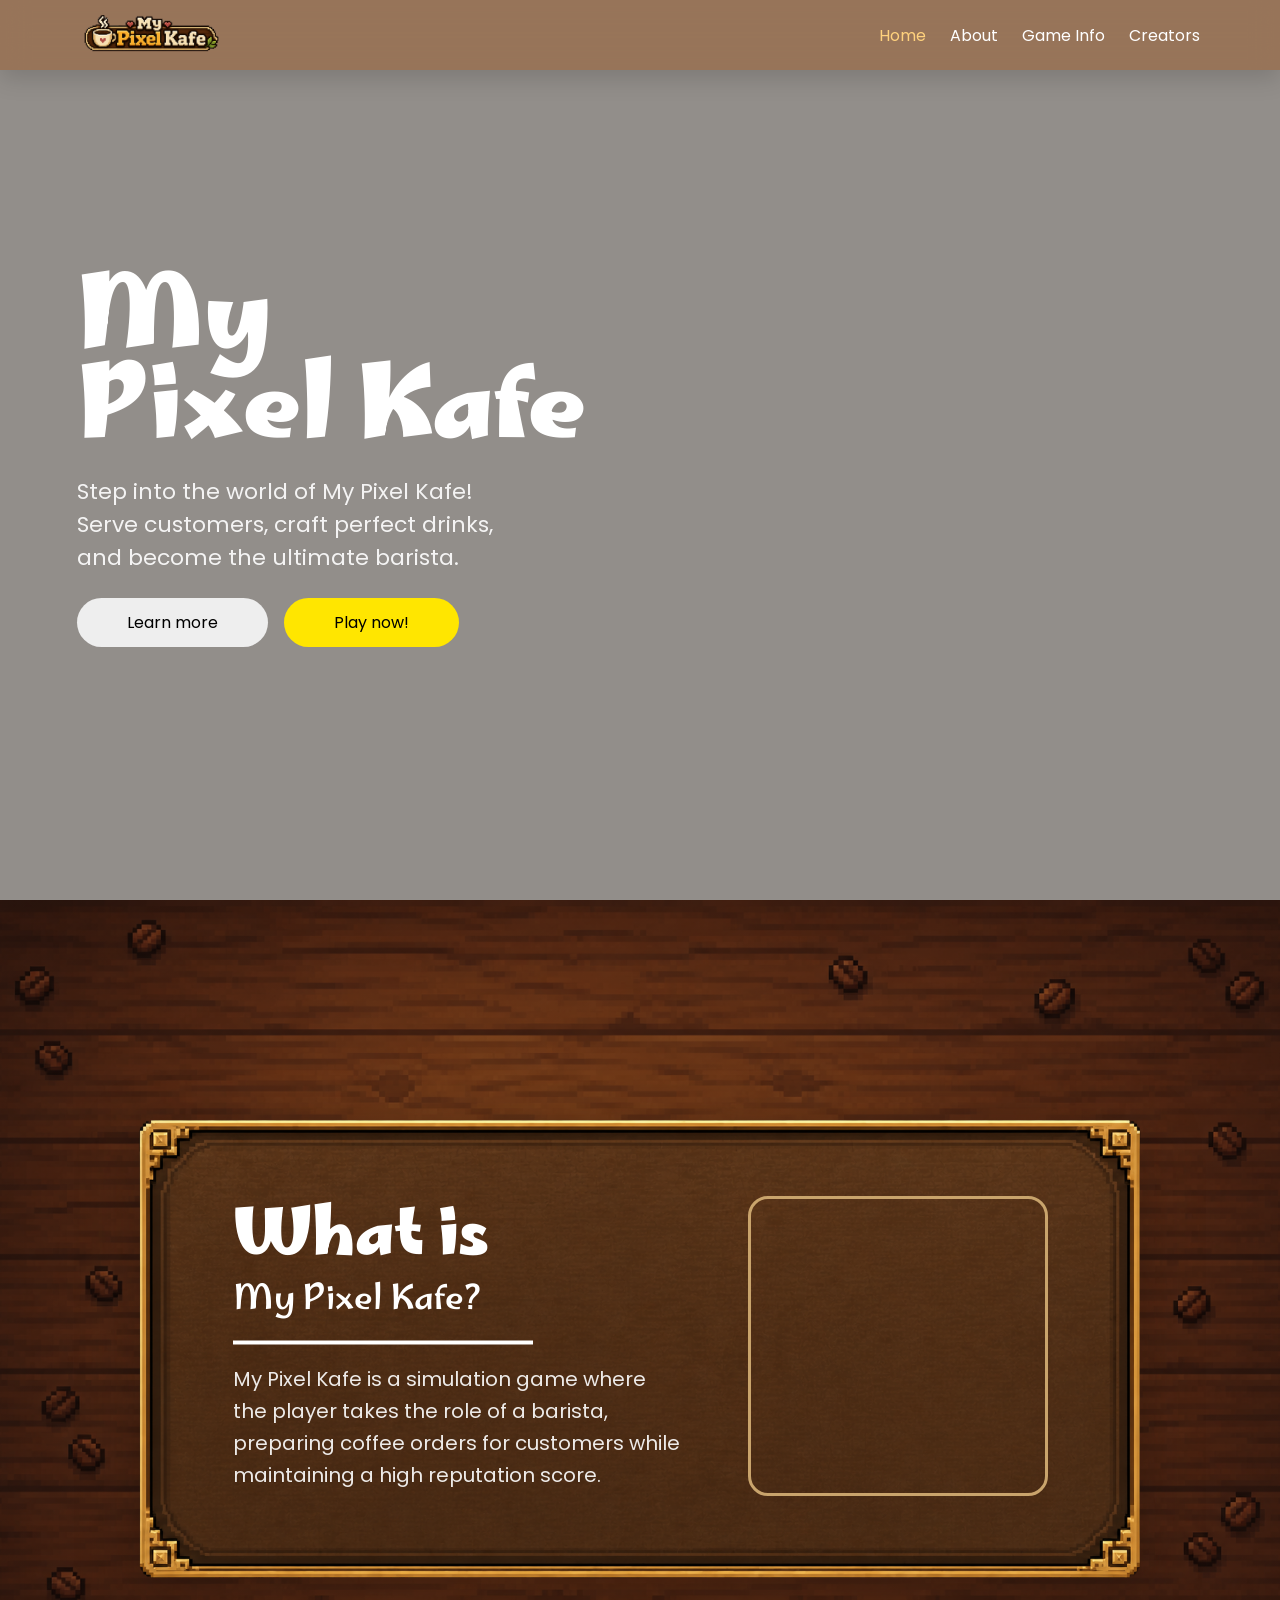
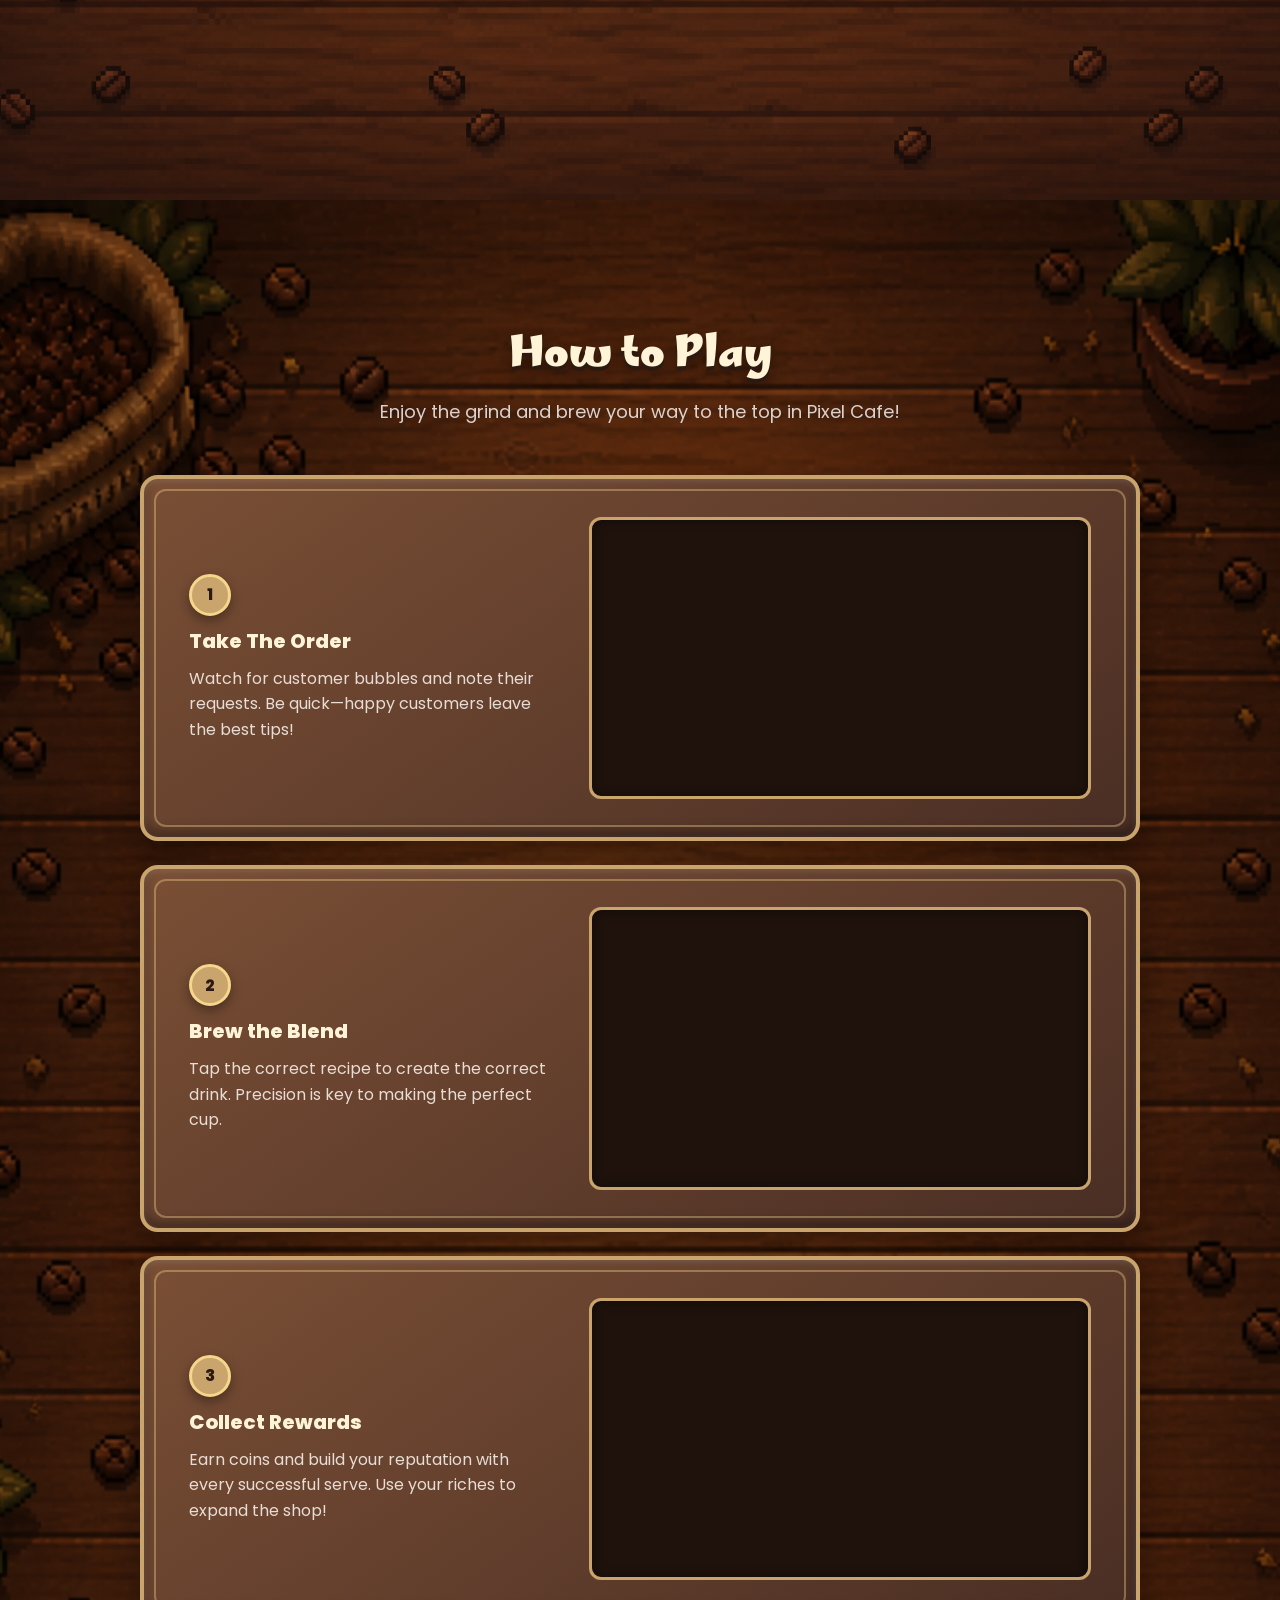
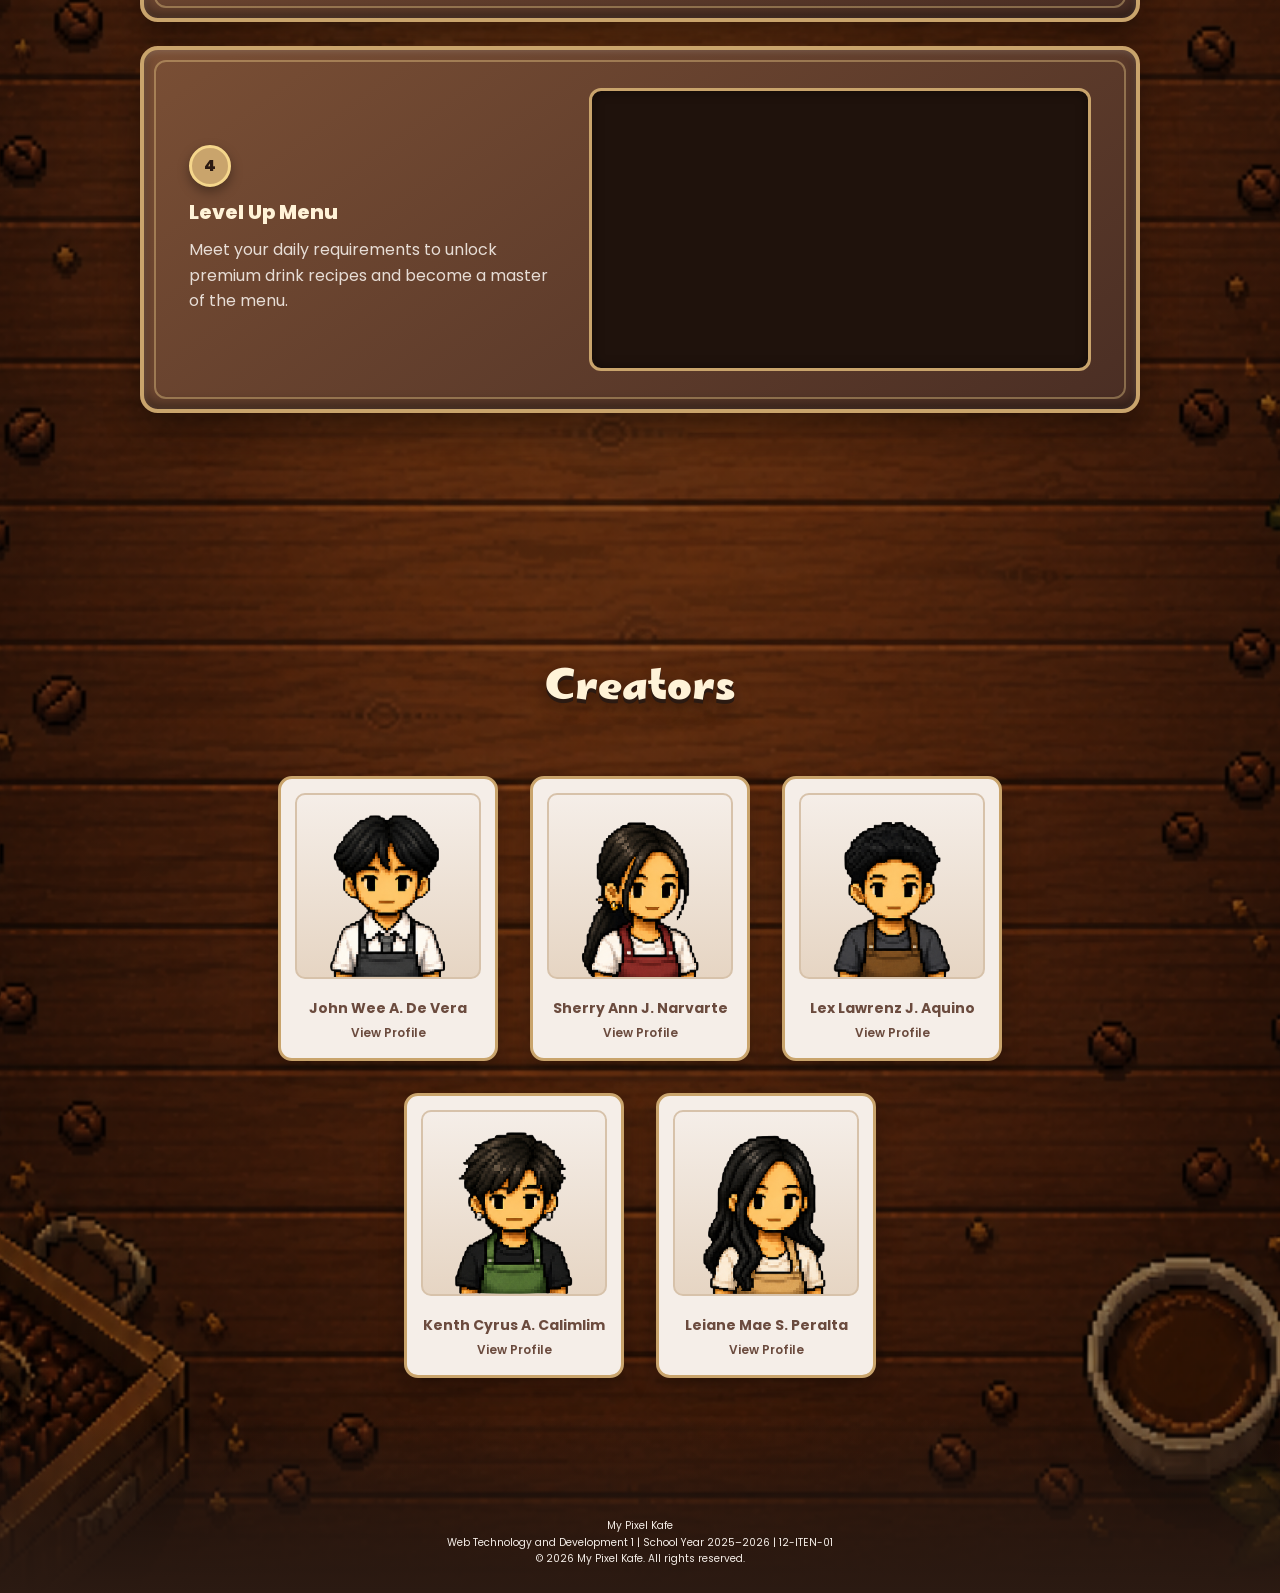
<file: index.html>
<!DOCTYPE html>
<html lang="en">
<head>
  <meta charset="UTF-8">
  <meta name="viewport" content="width=device-width, initial-scale=1.0">

  <title>My Pixel Kafe</title>
  <link rel="icon" sizes="32x32" href="assets/My-Pixel-Kafe.png">

  <!Fonts>
  <link href="https://fonts.googleapis.com/css2?family=Marhey:wght@400;500;600;700&family=Poppins:wght@300;400;500;600;700&display=swap" rel="stylesheet">

  <!CSS>
  <link rel="stylesheet" href="style.css">
</head>

<body>

  <!LOADING SCREEN>
  <div id="loader">
    <div class="loader-content">
      <div class="loader-img-box">
        <img src="assets/Small-My-Pixel-Kafe-Logo.svg" alt="My Pixel Kafe Logo">
      </div>

      <p>Brewing your experience...</p>
    </div>
  </div>

  <!NAVBAR>
  <header class="nav">
    <div class="logo">
      <img src="assets/Small-My-Pixel-Kafe-Logo.svg" alt="My Pixel Kafe Logo">
    </div>

    <nav class="nav-links">
      <a href="#home">Home</a>
      <a href="#about">About</a>
      <a href="#game-info">Game Info</a>
      <a href="#contact">Creators</a>
    </nav>

    <div class="menu-toggle">
      <span></span>
      <span></span>
      <span></span>
    </div>
  </header>

  <!HOME SECTION>
  <section id="home" class="home reveal">
    <video class="bg-video" autoplay muted loop playsinline>
      <source src="assets/Homepage.mp4" type="video/mp4">
    </video>

    <div class="home-content">
      <h1>
        <span>My</span><br>
        <span>Pixel Kafe</span>
      </h1>

      <p>
        Step into the world of My Pixel Kafe!<br>
        Serve customers, craft perfect drinks,<br>
        and become the ultimate barista.
      </p>

      <div class="btn-group">
        <a href="#about" class="btn btn-light">Learn more</a>
        <a href="#game-info" class="btn btn-yellow">Play now!</a>
      </div>
    </div>
  </section>

  <!ABOUT SECTION>
  <section id="about" class="about reveal">
    <div class="about-panel">
      <img src="assets/About.svg" alt="About My Pixel Kafe Panel">

      <div class="about-text">
        <h2>What is</h2>
        <span>My Pixel Kafe?</span>
        <div class="underline"></div>

        <p>
          My Pixel Kafe is a simulation game where the player takes the role of a barista,
          preparing coffee orders for customers while maintaining a high reputation score.
        </p>
      </div>

      <div class="about-character">
        <video src="assets/About-Character.mp4" muted loop></video>
      </div>
    </div>
  </section>

  <!SHARED WOOD BACKGROUND SECTION>
  <section class="game-section">

    <!GAME INFO SECTION>
    <section id="game-info" class="game-info reveal">
      <div class="title-row">
        <h2>How to Play</h2>
      </div>

      <p class="subtitle">
        Enjoy the grind and brew your way to the top in Pixel Cafe!
      </p>

      <div class="steps">

        <div class="step">
          <div class="step-text">
            <div class="circle">1</div>
            <h3>Take The Order</h3>
            <p>
              Watch for customer bubbles and note their requests.
              Be quick—happy customers leave the best tips!
            </p>
          </div>

          <div class="step-video">
            <video src="assets/Step-1.mp4" muted loop></video>
          </div>
        </div>

        <div class="step">
          <div class="step-text">
            <div class="circle">2</div>
            <h3>Brew the Blend</h3>
            <p>
              Tap the correct recipe to create the correct drink.
              Precision is key to making the perfect cup.
            </p>
          </div>

          <div class="step-video">
            <video src="assets/Step-2.mp4" muted loop></video>
          </div>
        </div>

        <div class="step">
          <div class="step-text">
            <div class="circle">3</div>
            <h3>Collect Rewards</h3>
            <p>
              Earn coins and build your reputation with every successful serve.
              Use your riches to expand the shop!
            </p>
          </div>

          <div class="step-video">
            <video src="assets/Step-3.mp4" muted loop></video>
          </div>
        </div>

        <div class="step">
          <div class="step-text">
            <div class="circle">4</div>
            <h3>Level Up Menu</h3>
            <p>
              Meet your daily requirements to unlock premium drink recipes
              and become a master of the menu.
            </p>
          </div>

          <div class="step-video">
            <video src="assets/Step-4.mp4" muted loop></video>
          </div>
        </div>

      </div>
    </section>

    <!CREATORS SECTION>
    <section id="contact" class="contact reveal">
      <div class="title-row">
        <h2>Creators</h2>
      </div>

      <div class="creator-grid">

        <a href="portfolio/john-wee/index-john.html" target="_blank" class="creator-card">
          <img src="assets/john-wee.svg" alt="Johnwee De Vera Avatar">
          <h4>John Wee A. De Vera</h4>
          <span>View Profile</span>
        </a>

        <a href="portfolio/sherry/index-sherry.html" target="_blank" class="creator-card">
          <img src="assets/sherry-ann.svg" alt="Sherry Ann Narvarte Avatar">
          <h4>Sherry Ann J. Narvarte</h4>
          <span>View Profile</span>
        </a>

        <a href="portfolio/lex-lawrenz/index-lex.html" target="_blank" class="creator-card">
          <img src="assets/lex-lawrenz.svg" alt="Lex Lawrenz J. Aquino Avatar">
          <h4>Lex Lawrenz J. Aquino</h4>
          <span>View Profile</span>
        </a>

        <a href="portfolio/kenth/index-kenth.html" target="_blank" class="creator-card">
          <img src="assets/kenth.svg" alt="Kenth Cyrus Calimlim Avatar">
          <h4>Kenth Cyrus A. Calimlim</h4>
          <span>View Profile</span>
        </a>

        <a href="portfolio/leiane/index-leiane.html" target="_blank" class="creator-card">
          <img src="assets/leiane.svg" alt="Leiane Peralta Avatar">
          <h4>Leiane Mae S. Peralta</h4>
          <span>View Profile</span>
        </a>

      </div
    </section>

    <!FOOTER>
    <footer>
      <p>
        My Pixel Kafe<br>
        Web Technology and Development 1 | School Year 2025–2026 | 12-ITEN-01<br>
        © 2026 My Pixel Kafe. All rights reserved.
      </p>
    </footer>

  </section>

  <!JavaScript>
  <script src="script.js"></script>

</body>
</html>
</file>
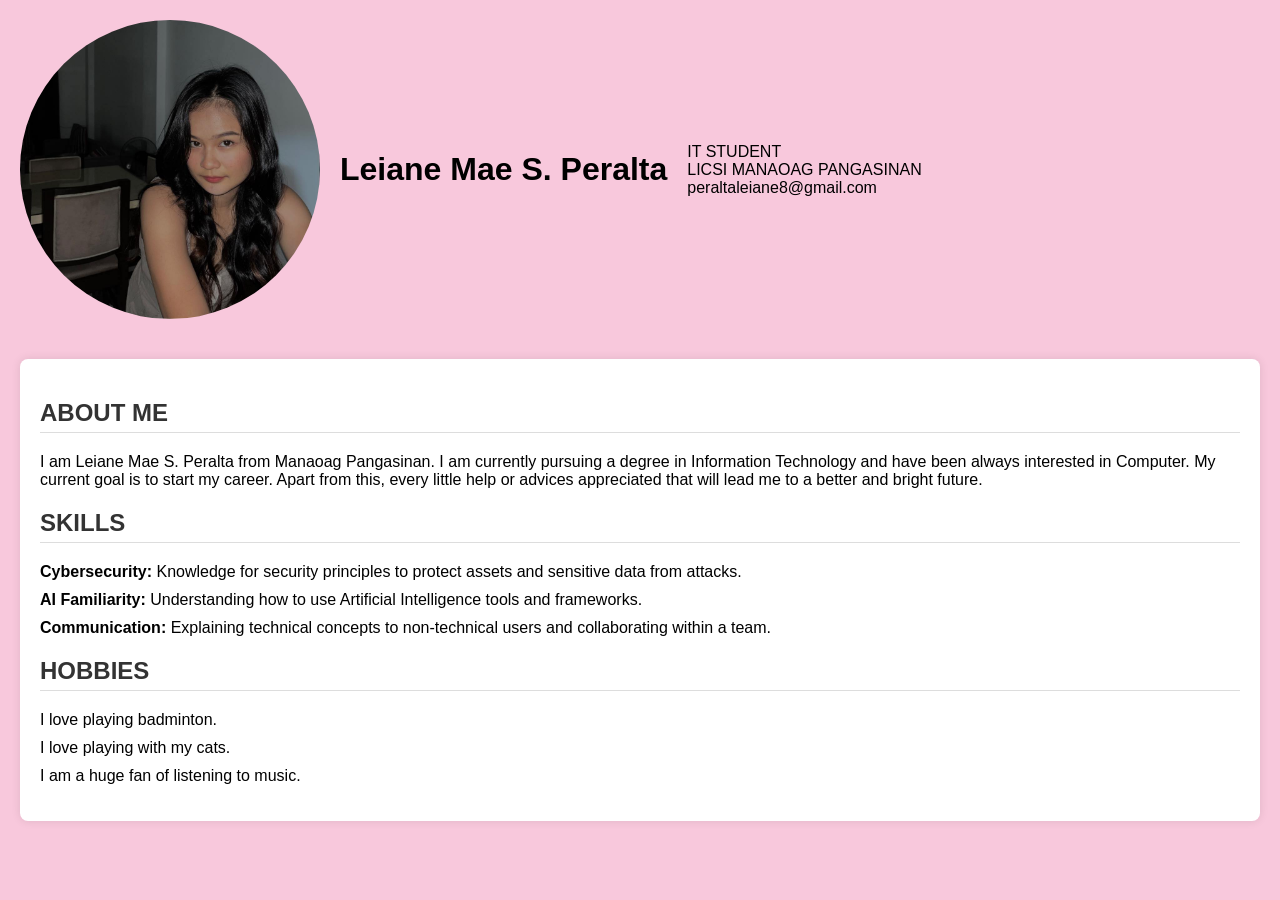
<file: portfolio/leiane/index-leiane.html>
<!DOCTYPE html>
<html lang="en">
<head <<link rel="stylesheet" href="style.css">
    <meta charset="UTF-8">
    <meta name="viewport" content="width=device-width, initial-scale=1.0">
    <title>Leiane Mae S. Peralta - Resume</title>
    <style>
            body {  background-color: #f8c8dc; /* Light pink background */
            font-family: Arial, sans-serif;
            margin: auto;
            padding: auto;
            }
        .header {
            background-color: #f8c8dc;
            padding: 20px;
            display: flex;
            align-items: center;
            gap: 20px;
        }
        .header img {
            width: 300px;
            height: auto;
            border-radius: 50%;
            object-fit: cover;
        }
        .info h1 {
            margin: 0;
            font-size: 24px;
            color: navy
        }
        .info p {
            margin: 5px 0;
            color: #333;
        }
        .content {
            padding: 20px;
            background-color: white;
            margin: 20px;
            border-radius: 8px;
            box-shadow: 0 0 10px rgba(0,0,0,0.1);
        }
        h2 {
            color: #333;
            border-bottom: 1px solid #ddd;
            padding-bottom: 5px;
        }
        ul {
            list-style-type: none;
            padding: 0;
        }
        li {
            margin: 10px 0;
        }
    </style>
</head>
<body>
    <div class="header">
        <img src="Leiane.jpg"/>
            <h1>Leiane Mae S. Peralta<br></h1>
            <p>IT STUDENT<br>
            LICSI MANAOAG PANGASINAN<br>
            peraltaleiane8@gmail.com</p>
        </div>
    </div>

    <div class="content">
        <h2>ABOUT ME</h2>
        <p>I am Leiane Mae S. Peralta from Manaoag Pangasinan. I am currently pursuing a degree in Information Technology and have been always interested in Computer. My current goal is to start my career. Apart from this, every little help or advices appreciated that will lead me to a better and bright future.</p>

        <h2>SKILLS</h2>
        <ul>
            <li><strong>Cybersecurity:</strong> Knowledge for security principles to protect assets and sensitive data from attacks.</li>
            <li><strong>AI Familiarity:</strong> Understanding how to use Artificial Intelligence tools and frameworks.</li>
            <li><strong>Communication:</strong> Explaining technical concepts to non-technical users and collaborating within a team.</li>
        </ul>

        <h2>HOBBIES</h2>
        <ul>
            <li>I love playing badminton.</li>
            <li>I love playing with my cats.</li>
            <li>I am a huge fan of listening to music.</li>
        </ul>
    </div>
</body>
</html>
</file>
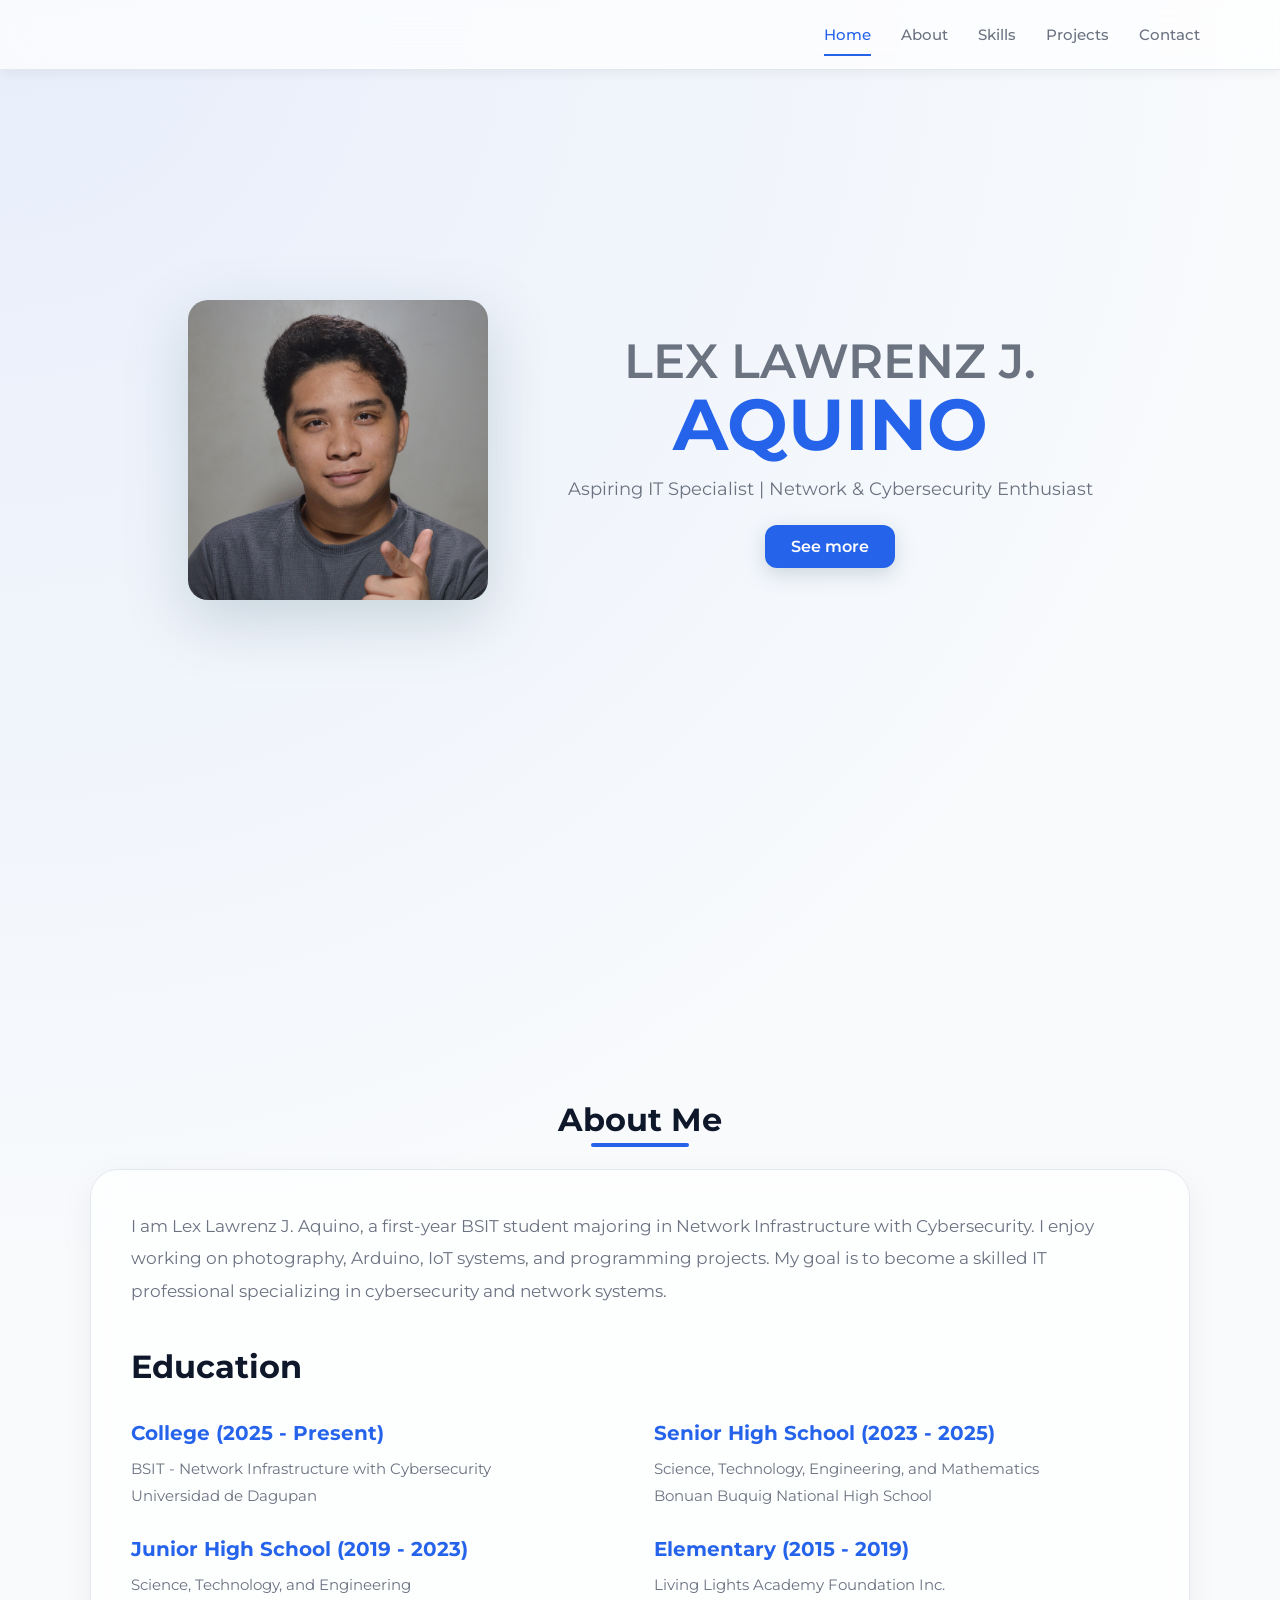
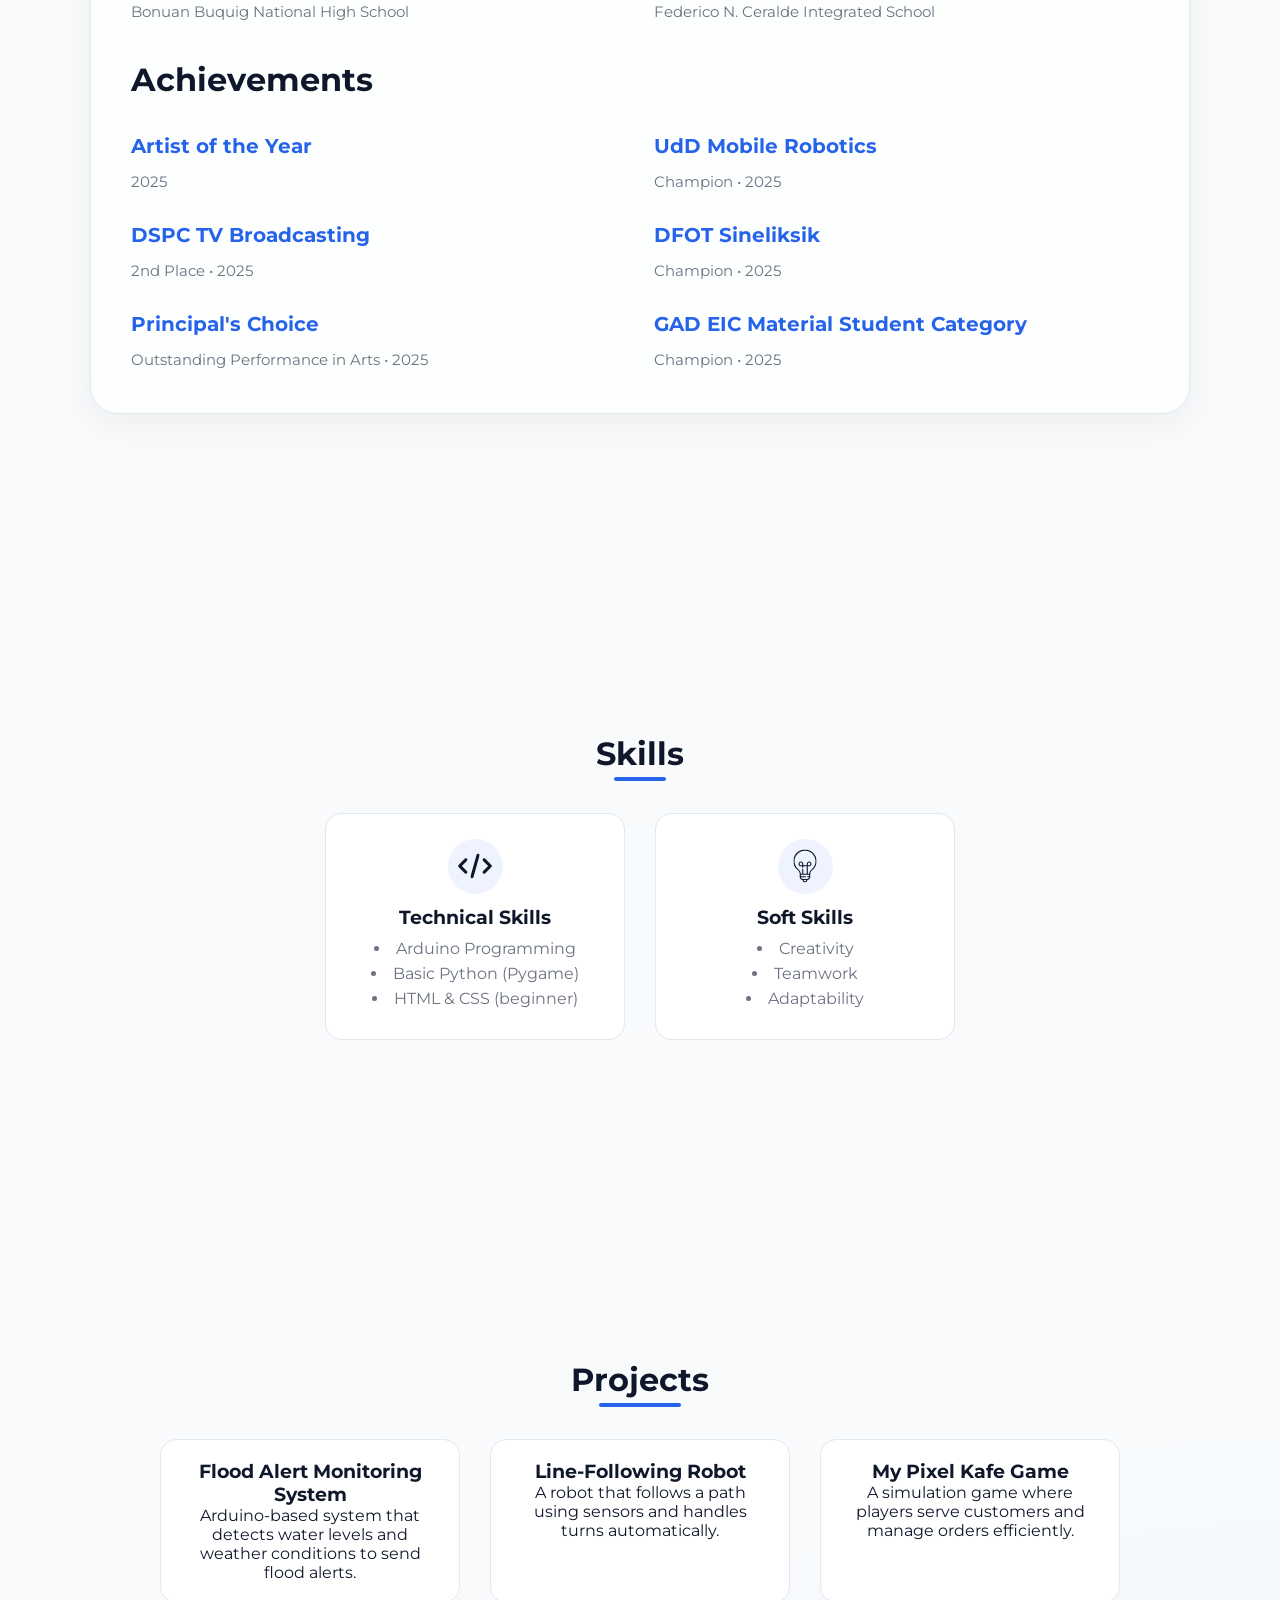
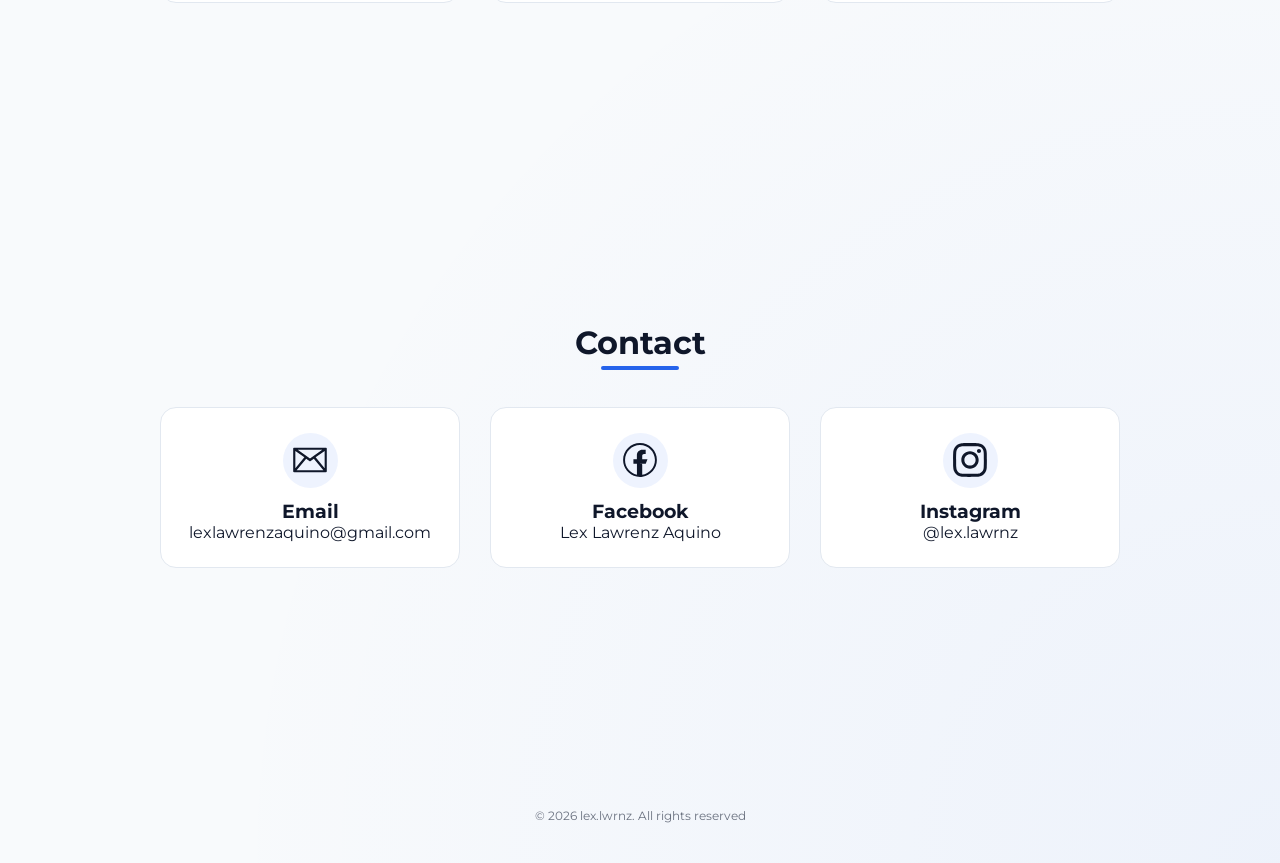
<file: portfolio/lex-lawrenz/index-lex.html>
<!DOCTYPE html>
<html lang="en">
<head>
  <meta charset="UTF-8">
  <meta name="viewport" content="width=device-width, initial-scale=1.0">
  <title>Lex Lawrenz | Portfolio</title>
  <link href="https://fonts.googleapis.com/css2?family=Montserrat:wght@300;400;600;700&display=swap" rel="stylesheet">
  <link rel="stylesheet" href="style-lex.css">
</head>
<body>

<header>
  <nav>
    <a href="#home">Home</a>
    <a href="#about">About</a>
    <a href="#skills">Skills</a>
    <a href="#projects">Projects</a>
    <a href="#contact">Contact</a>
</nav>

</header>

<section id="home" class="home">
  <img src="assets/DSC_0224.jpg" alt="Profile">
  <div class="home-text">
    <h1>LEX LAWRENZ J.</h1>
    <span>AQUINO</span>
    <p>Aspiring IT Specialist | Network & Cybersecurity Enthusiast</p>
    <a href="#about" class="btn">See more</a>
  </div>
</section>

<section id="about">

  <div class="section-title">
    <h1>About Me</h1>
  </div>

  <div class="about-container">

    <!-- INTRO -->
    <div class="about-intro">
      <p>
        I am Lex Lawrenz J. Aquino, a first-year BSIT student majoring in
        Network Infrastructure with Cybersecurity. I enjoy working on
        photography, Arduino, IoT systems, and programming projects.
        My goal is to become a skilled IT professional specializing in
        cybersecurity and network systems.
      </p>
    </div>

    <!-- EDUCATION -->
    <div class="about-group">
      <h2>Education</h2>

      <div class="about-grid">

        <div>
          <h3>College (2025 - Present)</h3>
          <p>
            BSIT - Network Infrastructure with Cybersecurity<br>
            Universidad de Dagupan
          </p>
        </div>

        <div>
          <h3>Senior High School (2023 - 2025)</h3>
          <p>
            Science, Technology, Engineering, and Mathematics<br>
            Bonuan Buquig National High School
          </p>
        </div>

        <div>
          <h3>Junior High School (2019 - 2023)</h3>
          <p>
            Science, Technology, and Engineering<br>
            Bonuan Buquig National High School
          </p>
        </div>

        <div>
          <h3>Elementary (2015 - 2019)</h3>
          <p>
            Living Lights Academy Foundation Inc.<br>
            Federico N. Ceralde Integrated School
          </p>
        </div>

      </div>
    </div>

    <!-- ACHIEVEMENTS -->
    <div class="about-group">
      <h2>Achievements</h2>

      <div class="about-grid">

        <div>
          <h3>Artist of the Year</h3>
          <p>2025</p>
        </div>

        <div>
          <h3>UdD Mobile Robotics</h3>
          <p>Champion • 2025</p>
        </div>

        <div>
          <h3>DSPC TV Broadcasting</h3>
          <p>2nd Place • 2025</p>
        </div>

        <div>
          <h3>DFOT Sineliksik</h3>
          <p>Champion • 2025</p>
        </div>

        <div>
          <h3>Principal's Choice</h3>
          <p>Outstanding Performance in Arts • 2025</p>
        </div>

        <div>
          <h3>GAD EIC Material Student Category</h3>
          <p>Champion • 2025</p>
        </div>
      </div>
    </div>

  </div>

</section>

<section id="skills">
  <div class="section-title">
    <h1>Skills</h1>
  </div>
  <div class="cards">

    <div class="card">
      <div class="icon-box">
        <svg xmlns="http://www.w3.org/2000/svg" xmlns:xlink="http://www.w3.org/1999/xlink" width="1000" zoomAndPan="magnify" viewBox="0 0 750 749.999995" height="1000" preserveAspectRatio="xMidYMid meet" version="1.0"><defs><clipPath id="6b54b4ab2e"><path d="M 284 130.261719 L 466 130.261719 L 466 620 L 284 620 Z M 284 130.261719 " clip-rule="nonzero"/></clipPath></defs><path fill="currentColor" d="M 51.175781 353.5 L 172.015625 231.632812 C 173.414062 230.15625 174.945312 228.835938 176.613281 227.667969 C 178.28125 226.5 180.046875 225.515625 181.917969 224.707031 C 183.785156 223.902344 185.714844 223.289062 187.707031 222.875 C 189.699219 222.457031 191.710938 222.246094 193.746094 222.238281 C 195.253906 222.25 196.753906 222.371094 198.242188 222.605469 C 199.734375 222.839844 201.199219 223.179688 202.636719 223.628906 C 204.078125 224.078125 205.476562 224.632812 206.835938 225.289062 C 208.191406 225.945312 209.492188 226.699219 210.738281 227.550781 C 211.984375 228.398438 213.164062 229.335938 214.269531 230.363281 C 215.378906 231.386719 216.402344 232.484375 217.347656 233.664062 C 218.292969 234.839844 219.144531 236.078125 219.90625 237.378906 C 220.664062 238.683594 221.324219 240.035156 221.886719 241.433594 C 222.445312 242.835938 222.902344 244.269531 223.25 245.738281 C 223.597656 247.203125 223.835938 248.691406 223.964844 250.191406 C 224.089844 251.695312 224.109375 253.199219 224.011719 254.707031 C 223.917969 256.210938 223.714844 257.699219 223.398438 259.175781 C 223.082031 260.652344 222.660156 262.09375 222.128906 263.507812 C 221.601562 264.917969 220.96875 266.285156 220.238281 267.605469 C 219.507812 268.921875 218.679688 270.179688 217.761719 271.378906 C 216.84375 272.574219 215.84375 273.695312 214.761719 274.746094 L 115.175781 375.175781 L 214.761719 475.609375 C 215.84375 476.65625 216.84375 477.78125 217.761719 478.976562 C 218.683594 480.171875 219.507812 481.429688 220.238281 482.75 C 220.96875 484.070312 221.601562 485.433594 222.128906 486.847656 C 222.660156 488.257812 223.082031 489.703125 223.398438 491.179688 C 223.714844 492.652344 223.917969 494.144531 224.011719 495.648438 C 224.109375 497.152344 224.089844 498.65625 223.964844 500.160156 C 223.835938 501.664062 223.597656 503.148438 223.25 504.617188 C 222.902344 506.085938 222.445312 507.519531 221.886719 508.917969 C 221.324219 510.320312 220.664062 511.671875 219.90625 512.972656 C 219.144531 514.277344 218.292969 515.515625 217.347656 516.691406 C 216.402344 517.867188 215.378906 518.96875 214.269531 519.992188 C 213.164062 521.015625 211.984375 521.953125 210.738281 522.804688 C 209.492188 523.652344 208.191406 524.40625 206.835938 525.0625 C 205.476562 525.71875 204.078125 526.273438 202.636719 526.722656 C 201.199219 527.171875 199.734375 527.515625 198.242188 527.746094 C 196.753906 527.980469 195.253906 528.101562 193.746094 528.113281 C 191.710938 528.105469 189.695312 527.894531 187.707031 527.480469 C 185.714844 527.0625 183.785156 526.453125 181.914062 525.644531 C 180.046875 524.835938 178.28125 523.851562 176.613281 522.683594 C 174.945312 521.519531 173.414062 520.195312 172.015625 518.71875 L 51.175781 396.613281 C 49.765625 395.207031 48.507812 393.679688 47.402344 392.023438 C 46.292969 390.371094 45.363281 388.621094 44.605469 386.78125 C 43.84375 384.941406 43.277344 383.046875 42.894531 381.09375 C 42.515625 379.136719 42.328125 377.167969 42.339844 375.175781 C 42.328125 373.167969 42.511719 371.179688 42.894531 369.207031 C 43.273438 367.234375 43.84375 365.320312 44.601562 363.457031 C 45.359375 361.597656 46.289062 359.832031 47.398438 358.15625 C 48.503906 356.480469 49.765625 354.929688 51.175781 353.5 Z M 577.746094 231.632812 C 576.355469 230.144531 574.828125 228.816406 573.160156 227.644531 C 571.496094 226.472656 569.726562 225.484375 567.859375 224.675781 C 565.988281 223.867188 564.058594 223.257812 562.0625 222.847656 C 560.066406 222.4375 558.050781 222.234375 556.015625 222.238281 C 555.023438 222.246094 554.03125 222.300781 553.042969 222.40625 C 552.054688 222.511719 551.070312 222.664062 550.097656 222.863281 C 549.125 223.066406 548.164062 223.3125 547.214844 223.609375 C 546.265625 223.90625 545.332031 224.246094 544.417969 224.632812 C 543.503906 225.019531 542.609375 225.453125 541.734375 225.929688 C 540.863281 226.402344 540.015625 226.921875 539.191406 227.480469 C 538.371094 228.039062 537.578125 228.636719 536.8125 229.273438 C 536.050781 229.910156 535.320312 230.582031 534.625 231.289062 C 533.925781 232 533.265625 232.742188 532.640625 233.515625 C 532.019531 234.289062 531.433594 235.089844 530.886719 235.921875 C 530.34375 236.753906 529.839844 237.609375 529.378906 238.488281 C 528.917969 239.371094 528.5 240.269531 528.128906 241.191406 C 527.757812 242.113281 527.429688 243.050781 527.152344 244.007812 C 526.871094 244.960938 526.636719 245.925781 526.453125 246.902344 C 526.269531 247.878906 526.132812 248.863281 526.042969 249.851562 C 525.957031 250.84375 525.917969 251.835938 525.925781 252.828125 C 525.933594 254.863281 526.140625 256.875 526.539062 258.871094 C 526.941406 260.863281 527.53125 262.800781 528.308594 264.679688 C 529.085938 266.558594 530.039062 268.34375 531.164062 270.039062 C 532.292969 271.730469 533.570312 273.300781 535 274.746094 L 634.582031 375.175781 L 535 475.609375 C 533.570312 477.054688 532.289062 478.621094 531.164062 480.316406 C 530.039062 482.011719 529.085938 483.796875 528.308594 485.675781 C 527.53125 487.554688 526.941406 489.492188 526.539062 491.484375 C 526.140625 493.480469 525.933594 495.492188 525.925781 497.527344 C 525.917969 498.519531 525.957031 499.511719 526.042969 500.503906 C 526.132812 501.492188 526.269531 502.476562 526.453125 503.453125 C 526.636719 504.429688 526.871094 505.394531 527.152344 506.347656 C 527.429688 507.300781 527.757812 508.238281 528.128906 509.160156 C 528.5 510.082031 528.917969 510.984375 529.378906 511.863281 C 529.839844 512.746094 530.34375 513.601562 530.886719 514.433594 C 531.433594 515.261719 532.019531 516.066406 532.640625 516.839844 C 533.265625 517.613281 533.925781 518.355469 534.625 519.0625 C 535.320312 519.769531 536.050781 520.445312 536.816406 521.082031 C 537.578125 521.71875 538.371094 522.316406 539.191406 522.875 C 540.015625 523.433594 540.863281 523.949219 541.734375 524.425781 C 542.609375 524.898438 543.503906 525.332031 544.417969 525.71875 C 545.332031 526.105469 546.265625 526.449219 547.214844 526.742188 C 548.164062 527.039062 549.125 527.285156 550.097656 527.488281 C 551.070312 527.6875 552.054688 527.839844 553.042969 527.945312 C 554.03125 528.050781 555.023438 528.105469 556.015625 528.113281 C 558.050781 528.117188 560.066406 527.914062 562.0625 527.503906 C 564.058594 527.09375 565.988281 526.484375 567.859375 525.675781 C 569.726562 524.871094 571.496094 523.878906 573.160156 522.707031 C 574.828125 521.535156 576.355469 520.207031 577.746094 518.71875 L 698.824219 396.613281 C 700.234375 395.207031 701.492188 393.679688 702.597656 392.023438 C 703.703125 390.371094 704.636719 388.621094 705.394531 386.78125 C 706.15625 384.941406 706.722656 383.046875 707.105469 381.09375 C 707.484375 379.136719 707.671875 377.167969 707.660156 375.175781 C 707.671875 373.167969 707.488281 371.179688 707.105469 369.207031 C 706.726562 367.234375 706.15625 365.320312 705.398438 363.457031 C 704.640625 361.597656 703.707031 359.832031 702.601562 358.15625 C 701.496094 356.480469 700.234375 354.929688 698.824219 353.5 Z M 577.746094 231.632812 " fill-opacity="1" fill-rule="nonzero"/><g clip-path="url(#6b54b4ab2e)"><path fill="currentColor" d="M 343.476562 596.996094 L 464.550781 169.976562 C 465.5 166.917969 465.976562 163.785156 465.984375 160.582031 C 465.996094 159.660156 465.964844 158.742188 465.890625 157.824219 C 465.816406 156.90625 465.699219 155.992188 465.542969 155.082031 C 465.386719 154.175781 465.1875 153.277344 464.949219 152.386719 C 464.707031 151.496094 464.429688 150.617188 464.109375 149.753906 C 463.789062 148.890625 463.429688 148.042969 463.035156 147.210938 C 462.636719 146.378906 462.203125 145.566406 461.730469 144.773438 C 461.257812 143.980469 460.753906 143.214844 460.210938 142.46875 C 459.667969 141.722656 459.09375 141.003906 458.488281 140.308594 C 457.878906 139.617188 457.242188 138.953125 456.574219 138.316406 C 455.90625 137.683594 455.210938 137.078125 454.488281 136.507812 C 453.761719 135.9375 453.015625 135.398438 452.242188 134.898438 C 451.472656 134.394531 450.675781 133.925781 449.863281 133.496094 C 449.046875 133.066406 448.214844 132.675781 447.363281 132.320312 C 446.511719 131.964844 445.648438 131.652344 444.765625 131.375 C 443.886719 131.101562 442.996094 130.867188 442.097656 130.671875 C 441.195312 130.480469 440.285156 130.328125 439.371094 130.214844 C 438.457031 130.105469 437.539062 130.035156 436.617188 130.011719 C 435.695312 129.984375 434.773438 130 433.855469 130.054688 C 432.933594 130.113281 432.019531 130.210938 431.109375 130.351562 C 430.199219 130.496094 429.296875 130.675781 428.402344 130.898438 C 427.507812 131.125 426.625 131.386719 425.753906 131.691406 C 424.886719 131.996094 424.03125 132.339844 423.191406 132.722656 C 422.355469 133.105469 421.535156 133.523438 420.734375 133.980469 C 419.933594 134.4375 419.15625 134.929688 418.402344 135.457031 C 417.644531 135.988281 416.914062 136.546875 416.210938 137.144531 C 415.507812 137.738281 414.832031 138.363281 414.1875 139.019531 C 413.539062 139.679688 412.921875 140.363281 412.339844 141.074219 C 411.753906 141.789062 411.207031 142.527344 410.6875 143.289062 C 410.171875 144.054688 409.691406 144.839844 409.246094 145.644531 C 408.800781 146.453125 408.394531 147.277344 408.023438 148.125 C 407.65625 148.96875 407.324219 149.828125 407.035156 150.703125 C 406.742188 151.578125 406.492188 152.460938 406.285156 153.359375 L 285.445312 580.375 C 284.679688 583.132812 284.28125 585.945312 284.253906 588.804688 C 284.246094 590.445312 284.367188 592.070312 284.625 593.6875 C 284.882812 595.304688 285.269531 596.890625 285.785156 598.445312 C 286.300781 600 286.9375 601.5 287.699219 602.949219 C 288.457031 604.398438 289.332031 605.777344 290.316406 607.085938 C 291.304688 608.394531 292.386719 609.613281 293.574219 610.742188 C 294.757812 611.871094 296.027344 612.898438 297.378906 613.824219 C 298.730469 614.746094 300.148438 615.554688 301.632812 616.246094 C 303.117188 616.9375 304.648438 617.503906 306.222656 617.945312 C 308.957031 618.722656 311.742188 619.125 314.582031 619.152344 C 316.214844 619.152344 317.839844 619.019531 319.453125 618.753906 C 321.066406 618.484375 322.644531 618.089844 324.195312 617.566406 C 325.742188 617.039062 327.238281 616.390625 328.679688 615.621094 C 330.121094 614.851562 331.488281 613.96875 332.789062 612.972656 C 334.085938 611.980469 335.292969 610.886719 336.410156 609.691406 C 337.527344 608.5 338.542969 607.226562 339.449219 605.867188 C 340.359375 604.507812 341.152344 603.082031 341.828125 601.59375 C 342.503906 600.105469 343.054688 598.574219 343.476562 596.996094 Z M 343.476562 596.996094 " fill-opacity="1" fill-rule="evenodd"/></g></svg>
      </div>
      <h3>Technical Skills</h3>
      <ul>
        <li>Arduino Programming</li>
        <li>Basic Python (Pygame)</li>
        <li>HTML & CSS (beginner)</li>
      </ul>
    </div>

    <div class="card">
      <div class="icon-box">
        <svg xmlns="http://www.w3.org/2000/svg" xmlns:xlink="http://www.w3.org/1999/xlink" width="1000" zoomAndPan="magnify" viewBox="0 0 750 749.999995" height="1000" preserveAspectRatio="xMidYMid meet" version="1.0"><defs><clipPath id="3765a05356"><path d="M 145.601562 50.1875 L 604.601562 50.1875 L 604.601562 699.6875 L 145.601562 699.6875 Z M 145.601562 50.1875 " clip-rule="nonzero"/></clipPath></defs><g clip-path="url(#3765a05356)"><path fill="currentColor" d="M 359.976562 50.65625 C 247.5 57.828125 155.710938 147.867188 146.464844 260.101562 C 140.070312 337.773438 172.835938 412.660156 234.109375 460.425781 C 257.613281 478.746094 271.089844 505.503906 271.089844 533.84375 L 271.089844 587.082031 C 271.089844 620.390625 295.820312 647.957031 327.871094 652.578125 L 327.871094 652.617188 C 327.871094 678.613281 349.019531 699.761719 375.015625 699.761719 C 400.96875 699.761719 422.085938 678.613281 422.085938 652.617188 L 422.085938 652.582031 C 454.148438 647.972656 478.894531 620.398438 478.894531 587.082031 L 478.894531 535.613281 C 478.894531 506.292969 492.617188 478.695312 516.546875 459.898438 C 572.324219 416.082031 604.316406 350.332031 604.316406 279.5 C 604.316406 148.074219 493.21875 42.265625 359.976562 50.65625 Z M 375.011719 678.109375 C 361.203125 678.109375 349.984375 667.050781 349.59375 653.335938 L 400.359375 653.335938 C 399.972656 667.050781 388.78125 678.109375 375.011719 678.109375 Z M 412.640625 631.679688 L 411.609375 631.679688 C 411.488281 631.675781 411.378906 631.644531 411.257812 631.644531 C 411.140625 631.644531 411.027344 631.675781 410.910156 631.679688 L 339.042969 631.679688 C 338.925781 631.675781 338.8125 631.644531 338.695312 631.644531 C 338.574219 631.644531 338.464844 631.675781 338.34375 631.679688 L 337.34375 631.679688 C 316.492188 631.679688 298.984375 617.277344 294.128906 597.910156 L 385.417969 597.910156 C 391.398438 597.910156 396.242188 593.0625 396.242188 587.082031 C 396.242188 581.101562 391.394531 576.257812 385.417969 576.257812 L 292.742188 576.257812 L 292.742188 549.183594 L 457.238281 549.183594 L 457.238281 576.257812 L 428.609375 576.257812 C 422.628906 576.257812 417.785156 581.101562 417.785156 587.082031 C 417.785156 593.0625 422.628906 597.910156 428.609375 597.910156 L 455.855469 597.910156 C 450.996094 617.277344 433.492188 631.679688 412.640625 631.679688 Z M 503.164062 442.871094 C 476.183594 464.066406 460.023438 494.589844 457.707031 527.527344 L 430.542969 527.527344 L 430.542969 380.082031 L 455.859375 380.082031 C 481.765625 380.082031 502.835938 359.011719 502.835938 333.113281 C 502.835938 307.207031 481.765625 286.136719 455.859375 286.136719 C 429.960938 286.136719 408.890625 307.207031 408.890625 333.113281 L 408.890625 358.429688 L 341.089844 358.429688 L 341.089844 333.113281 C 341.089844 307.207031 320.019531 286.136719 294.121094 286.136719 C 268.214844 286.136719 247.144531 307.207031 247.144531 333.113281 C 247.144531 359.011719 268.214844 380.082031 294.121094 380.082031 L 319.4375 380.082031 L 319.4375 401.421875 C 319.4375 407.402344 324.285156 412.246094 330.261719 412.246094 C 336.246094 412.246094 341.089844 407.402344 341.089844 401.421875 L 341.089844 380.082031 L 408.890625 380.082031 L 408.890625 527.527344 L 341.089844 527.527344 L 341.089844 438.183594 C 341.089844 432.203125 336.242188 427.355469 330.265625 427.355469 C 324.285156 427.355469 319.4375 432.203125 319.4375 438.183594 L 319.4375 527.527344 L 292.371094 527.527344 C 290.507812 494.859375 274.480469 464.4375 247.425781 443.34375 C 191.925781 400.089844 162.25 332.246094 168.050781 261.875 C 176.414062 160.273438 259.515625 78.757812 361.351562 72.265625 C 365.933594 71.972656 370.472656 71.828125 374.992188 71.828125 C 489.5 71.828125 582.664062 164.992188 582.664062 279.5 C 582.660156 343.640625 553.6875 403.1875 503.164062 442.871094 Z M 430.542969 358.429688 L 430.542969 333.109375 C 430.542969 319.148438 441.902344 307.789062 455.859375 307.789062 C 469.824219 307.789062 481.179688 319.148438 481.179688 333.109375 C 481.179688 347.070312 469.824219 358.429688 455.859375 358.429688 Z M 319.4375 358.429688 L 294.121094 358.429688 C 280.15625 358.429688 268.800781 347.070312 268.800781 333.109375 C 268.800781 319.148438 280.15625 307.789062 294.121094 307.789062 C 308.078125 307.789062 319.4375 319.148438 319.4375 333.109375 Z M 319.4375 358.429688 " fill-opacity="1" fill-rule="nonzero"/></g><path fill="#ffffff" d="M 436.054688 98.457031 C 426.789062 94.949219 417.226562 92.109375 407.625 90.023438 C 401.804688 88.761719 396.019531 92.464844 394.746094 98.304688 C 393.480469 104.148438 397.1875 109.914062 403.03125 111.183594 C 411.585938 113.042969 420.117188 115.574219 428.386719 118.707031 C 429.648438 119.1875 430.945312 119.414062 432.21875 119.414062 C 436.589844 119.414062 440.703125 116.746094 442.347656 112.417969 C 444.464844 106.828125 441.648438 100.578125 436.054688 98.457031 Z M 436.054688 98.457031 " fill-opacity="1" fill-rule="nonzero"/><path fill="#ffffff" d="M 494.414062 132.765625 C 488.957031 128.160156 483.183594 123.792969 477.265625 119.796875 C 472.308594 116.445312 465.578125 117.757812 462.230469 122.710938 C 458.886719 127.671875 460.191406 134.398438 465.144531 137.742188 C 470.429688 141.308594 475.570312 145.199219 480.433594 149.308594 C 508.261719 172.820312 523.128906 199.984375 530.695312 218.628906 C 532.402344 222.835938 536.457031 225.390625 540.730469 225.390625 C 542.085938 225.390625 543.464844 225.132812 544.796875 224.589844 C 550.335938 222.339844 553.007812 216.03125 550.757812 210.488281 C 542.273438 189.585938 525.609375 159.128906 494.414062 132.765625 Z M 494.414062 132.765625 " fill-opacity="1" fill-rule="nonzero"/></svg>
      </div>
      <h3>Soft Skills</h3>
      <ul>
        <li>Creativity</li>
        <li>Teamwork</li>
        <li>Adaptability</li>
      </ul>
    </div>

  </div>
</section>

<section id="projects">
  <div class="section-title">
    <h1>Projects</h1>
  </div>

  <div class="project-cards">

    <div class="project-card">
      
      <div class="project-content">
        <h3>Flood Alert Monitoring System</h3>
        <p>Arduino-based system that detects water levels and weather conditions to send flood alerts.</p>
      </div>
    </div>

    <div class="project-card">
      
      <div class="project-content">
        <h3>Line-Following Robot</h3>
        <p>A robot that follows a path using sensors and handles turns automatically.</p>
      </div>
    </div>

    <div class="project-card">
      
      <div class="project-content">
        <h3>My Pixel Kafe Game</h3>
        <p>A simulation game where players serve customers and manage orders efficiently.</p>
      </div>
    </div>

  </div>
</section>

<section id="contact">
  <div class="section-title">
    <h1>Contact</h1>
  </div>
  <div class="contact-cards">

  <!-- EMAIL -->
  <a href="mailto:lexlawrenzaquino@gmail.com" class="contact-card">
    <div class="icon-box">
      <svg xmlns="http://www.w3.org/2000/svg" xmlns:xlink="http://www.w3.org/1999/xlink" width="1000" zoomAndPan="magnify" viewBox="0 0 750 749.999995" height="1000" preserveAspectRatio="xMidYMid meet" version="1.0"><defs><clipPath id="db284d8d0d"><path d="M 41.453125 130.261719 L 708.203125 130.261719 L 708.203125 620 L 41.453125 620 Z M 41.453125 130.261719 " clip-rule="nonzero"/></clipPath></defs><g clip-path="url(#db284d8d0d)"><path fill="currentColor" d="M 52.527344 133.398438 L 52.039062 133.6875 L 51.683594 133.910156 C 50.082031 134.953125 48.570312 136.199219 47.238281 137.691406 L 47.015625 137.933594 L 46.636719 138.355469 L 46.257812 138.824219 C 43.257812 142.625 41.453125 147.40625 41.453125 152.632812 L 41.453125 597.359375 C 41.453125 601.226562 42.433594 604.851562 44.167969 608.011719 L 44.457031 608.523438 L 44.679688 608.898438 C 45.503906 610.234375 46.457031 611.523438 47.59375 612.703125 L 48.191406 613.300781 L 48.59375 613.679688 L 49.148438 614.167969 L 49.550781 614.527344 L 49.90625 614.816406 C 50.636719 615.394531 51.417969 615.925781 52.21875 616.414062 L 52.75 616.703125 L 53.238281 616.992188 L 53.730469 617.238281 L 54.039062 617.394531 L 54.53125 617.636719 L 54.6875 617.683594 C 57.441406 618.90625 60.488281 619.59375 63.691406 619.59375 L 686.308594 619.59375 C 689.511719 619.59375 692.558594 618.90625 695.3125 617.683594 L 695.46875 617.636719 L 695.960938 617.394531 L 696.425781 617.171875 L 696.914062 616.90625 L 697.382812 616.660156 L 697.78125 616.414062 C 698.582031 615.925781 699.359375 615.394531 700.09375 614.816406 L 700.449219 614.527344 L 700.851562 614.167969 L 701.25 613.8125 L 701.808594 613.300781 L 702.40625 612.703125 C 703.542969 611.523438 704.496094 610.234375 705.320312 608.898438 L 705.609375 608.433594 L 705.832031 608.011719 C 707.566406 604.851562 708.542969 601.226562 708.542969 597.359375 L 708.542969 152.632812 C 708.542969 147.40625 706.742188 142.625 703.742188 138.824219 L 703.363281 138.355469 L 702.984375 137.933594 L 702.761719 137.691406 C 701.429688 136.199219 699.917969 134.953125 698.316406 133.910156 L 697.847656 133.621094 L 697.472656 133.398438 C 694.179688 131.484375 690.378906 130.394531 686.308594 130.394531 L 63.691406 130.394531 C 59.621094 130.394531 55.820312 131.484375 52.527344 133.398438 Z M 450.113281 348.667969 L 387.917969 393.097656 C 380.203125 398.609375 369.796875 398.609375 362.082031 393.097656 L 299.886719 348.667969 L 111.164062 575.121094 L 638.832031 575.121094 Z M 85.925781 535.941406 L 263.597656 322.742188 L 85.925781 195.835938 Z M 486.402344 322.742188 L 664.070312 535.941406 L 664.070312 195.835938 Z M 375 347.667969 L 616.929688 174.867188 L 133.070312 174.867188 Z M 375 347.667969 " fill-opacity="1" fill-rule="evenodd"/></g></svg>
    </div>
    <h3>Email</h3>
    <span>lexlawrenzaquino@gmail.com</span>
  </a>

  <!-- FACEBOOK -->
  <a href="https://www.facebook.com/lexlawrenz.aquino/" class="contact-card" target="_blank">
   <div class="icon-box">
     <svg xmlns="http://www.w3.org/2000/svg" xmlns:xlink="http://www.w3.org/1999/xlink" width="1000" zoomAndPan="magnify" viewBox="0 0 750 749.999995" height="1000" preserveAspectRatio="xMidYMid meet" version="1.0"><defs><clipPath id="7e4c497c09"><path d="M 41.453125 41.453125 L 708.203125 41.453125 L 708.203125 708.203125 L 41.453125 708.203125 Z M 41.453125 41.453125 " clip-rule="nonzero"/></clipPath><clipPath id="84b97b321a"><path d="M 331.226562 441.28125 L 418.773438 441.28125 L 418.773438 500.976562 L 331.226562 500.976562 Z M 331.226562 441.28125 " clip-rule="nonzero"/></clipPath><clipPath id="5e057b9567"><path d="M 0.226562 0.28125 L 87.773438 0.28125 L 87.773438 59.976562 L 0.226562 59.976562 Z M 0.226562 0.28125 " clip-rule="nonzero"/></clipPath><clipPath id="835d93dfe6"><rect x="0" width="88" y="0" height="60"/></clipPath></defs><g clip-path="url(#7e4c497c09)"><path fill="currentColor" d="M 610.546875 139.113281 C 547.585938 76.152344 463.875 41.476562 374.828125 41.476562 C 285.789062 41.476562 202.078125 76.152344 139.117188 139.113281 C 76.152344 202.074219 41.476562 285.789062 41.476562 374.828125 C 41.476562 452.054688 68.503906 527.347656 117.570312 586.832031 C 165.964844 645.5 233.429688 686.179688 307.558594 701.390625 C 329.582031 705.898438 352.214844 708.179688 374.828125 708.179688 C 391.511719 708.179688 408.25 706.9375 424.585938 704.492188 C 502.757812 692.78125 574.492188 653.304688 626.574219 593.34375 C 679.199219 532.761719 708.183594 455.160156 708.183594 374.828125 C 708.183594 285.785156 673.507812 202.074219 610.546875 139.113281 Z M 418.921875 666.675781 C 418.902344 666.679688 418.882812 666.679688 418.863281 666.683594 L 418.863281 465.257812 L 365.988281 447.832031 L 488.214844 447.832031 L 522.929688 360.925781 L 418.863281 360.925781 L 418.863281 292.476562 C 418.863281 273.402344 434.308594 257.796875 453.488281 257.796875 L 487.230469 257.796875 L 487.230469 170.886719 L 418.316406 170.886719 C 360.691406 170.886719 313.414062 217.921875 313.414062 275.199219 L 313.414062 360.925781 L 245.050781 360.925781 L 245.050781 447.832031 L 314.574219 447.832031 L 314.574219 663.789062 C 180.496094 635.960938 79.71875 517.160156 79.71875 374.828125 C 79.71875 211.839844 211.851562 79.71875 374.828125 79.71875 C 537.820312 79.71875 669.941406 211.839844 669.941406 374.828125 C 669.941406 522.824219 560.996094 645.390625 418.921875 666.675781 Z M 418.921875 666.675781 " fill-opacity="1" fill-rule="nonzero"/></g><g clip-path="url(#84b97b321a)"><g transform="matrix(1, 0, 0, 1, 331, 441)"><g clip-path="url(#835d93dfe6)"><g clip-path="url(#5e057b9567)"><path fill="currentColor" d="M 0.226562 0.28125 L 87.671875 0.28125 L 87.671875 59.976562 L 0.226562 59.976562 Z M 0.226562 0.28125 " fill-opacity="1" fill-rule="nonzero"/></g></g></g></g></svg>
    </div>
    <h3>Facebook</h3>
    <span>Lex Lawrenz Aquino</span>
  </a>

  <!-- INSTAGRAM -->
  <a href="https://www.instagram.com/lex.lawrnz/" class="contact-card" target="_blank">
   <div class="icon-box">
     <svg xmlns="http://www.w3.org/2000/svg" xmlns:xlink="http://www.w3.org/1999/xlink" width="1000" zoomAndPan="magnify" viewBox="0 0 750 749.999995" height="1000" preserveAspectRatio="xMidYMid meet" version="1.0"><defs><clipPath id="376dc6c575"><path d="M 41.453125 41.453125 L 708.203125 41.453125 L 708.203125 708.203125 L 41.453125 708.203125 Z M 41.453125 41.453125 " clip-rule="nonzero"/></clipPath></defs><g clip-path="url(#376dc6c575)"><path fill="currentColor" d="M 236.773438 43.75 C 201.300781 45.414062 177.074219 51.101562 155.894531 59.398438 C 133.960938 67.945312 115.390625 79.382812 96.914062 97.953125 C 78.40625 116.523438 67.03125 135.125 58.578125 157.089844 C 50.378906 178.328125 44.816406 202.554688 43.246094 238.0625 C 41.675781 273.601562 41.328125 284.945312 41.488281 375.503906 C 41.644531 466.03125 42.050781 477.402344 43.75 512.972656 C 45.445312 548.449219 51.101562 572.644531 59.398438 593.855469 C 67.945312 615.785156 79.382812 634.324219 97.953125 652.832031 C 116.523438 671.339844 135.125 682.683594 157.089844 691.167969 C 178.296875 699.371094 202.554688 704.960938 238.03125 706.503906 C 273.601562 708.074219 284.945312 708.417969 375.472656 708.230469 C 466.03125 708.074219 477.371094 707.664062 512.941406 705.96875 C 548.417969 704.269531 572.613281 698.582031 593.824219 690.320312 C 615.753906 681.742188 634.324219 670.335938 652.800781 651.765625 C 671.277344 633.195312 682.652344 614.59375 691.136719 592.628906 C 699.339844 571.417969 704.929688 547.160156 706.472656 511.71875 C 708.011719 476.148438 708.386719 464.773438 708.230469 374.246094 C 708.074219 283.71875 707.632812 272.375 705.96875 236.804688 C 704.269531 201.300781 698.617188 177.105469 690.320312 155.894531 C 681.742188 133.960938 670.335938 115.421875 651.765625 96.914062 C 633.195312 78.4375 614.59375 67.03125 592.628906 58.578125 C 571.417969 50.378906 547.160156 44.785156 511.6875 43.246094 C 476.117188 41.675781 464.742188 41.328125 374.214844 41.488281 C 283.6875 41.644531 272.34375 42.050781 236.773438 43.75 M 240.671875 646.453125 C 208.179688 645.039062 190.519531 639.636719 178.738281 635.113281 C 163.152344 629.078125 152.058594 621.851562 140.339844 610.257812 C 128.652344 598.597656 121.425781 587.507812 115.328125 571.984375 C 110.773438 560.234375 105.273438 542.605469 103.734375 510.082031 C 102.066406 474.953125 101.691406 464.394531 101.535156 375.375 C 101.375 286.390625 101.691406 275.832031 103.230469 240.671875 C 104.613281 208.179688 110.050781 190.519531 114.574219 178.769531 C 120.605469 163.183594 127.800781 152.09375 139.429688 140.371094 C 151.085938 128.683594 162.179688 121.457031 177.730469 115.359375 C 189.484375 110.773438 207.113281 105.304688 239.601562 103.765625 C 274.761719 102.097656 285.289062 101.753906 374.308594 101.566406 C 463.328125 101.375 473.886719 101.691406 509.046875 103.261719 C 541.535156 104.675781 559.195312 110.050781 570.949219 114.605469 C 586.53125 120.636719 597.65625 127.800781 609.34375 139.460938 C 621.035156 151.117188 628.292969 162.179688 634.355469 177.765625 C 638.945312 189.484375 644.414062 207.144531 645.953125 239.601562 C 647.617188 274.761719 647.996094 285.320312 648.152344 374.308594 C 648.308594 463.328125 647.996094 473.886719 646.453125 509.015625 C 645.039062 541.503906 639.636719 559.195312 635.113281 570.949219 C 629.078125 586.5 621.882812 597.625 610.226562 609.3125 C 598.566406 620.972656 587.507812 628.230469 571.921875 634.324219 C 560.203125 638.914062 542.542969 644.382812 510.082031 645.921875 C 474.921875 647.585938 464.394531 647.964844 375.34375 648.121094 C 286.359375 648.277344 275.800781 647.964844 240.640625 646.421875 M 512.472656 196.648438 C 512.503906 218.738281 530.476562 236.617188 552.535156 236.554688 C 574.625 236.523438 592.503906 218.582031 592.472656 196.492188 C 592.441406 174.402344 574.46875 156.523438 552.378906 156.554688 C 530.289062 156.585938 512.410156 174.558594 512.441406 196.617188 M 203.65625 375.1875 C 203.84375 469.738281 280.640625 546.21875 375.15625 546.03125 C 469.707031 545.839844 546.21875 469.078125 546.03125 374.527344 C 545.839844 280.011719 469.046875 203.5 374.496094 203.65625 C 279.980469 203.84375 203.46875 280.640625 203.65625 375.1875 M 263.703125 375.0625 C 263.609375 313.695312 313.253906 263.828125 374.621094 263.734375 C 435.988281 263.609375 485.855469 313.253906 485.984375 374.652344 C 486.109375 436.019531 436.429688 485.886719 375.0625 485.984375 C 313.695312 486.109375 263.828125 436.429688 263.734375 375.0625 " fill-opacity="1" fill-rule="nonzero"/></g></svg>
   </div>
   <h3>Instagram</h3>
    <span>@lex.lawrnz</span>
  </a>

  </div>
</section>

<footer>
  © 2026 lex.lwrnz. All rights reserved
</footer>

<script src="script-lex.js"></script>

</body>
</html>
</file>
<file: style.css>
/*RESET*/
* {
  margin: 0;
  padding: 0;
  box-sizing: border-box;
}

/*FONTS / GLOBAL*/
body {
  font-family: 'Poppins', sans-serif;
  background: #f3ece6;
}

h1, h2, .logo {
  font-family: 'Marhey', cursive;
}

html {
  scroll-behavior: smooth;
}

section {
  scroll-margin-top: 0px;
}

/*LOADER*/
#loader {
  position: fixed;
  inset: 0;
  background: #2b1a12;
  display: flex;
  justify-content: center;
  align-items: center;
  z-index: 9999;
  color: #f5eee8;
}

.loader-content {
  display: flex;
  flex-direction: column;
  align-items: center;    
}

.loader-img-box {
  width: 260px;
  height: 90px;      /* smaller height removes empty space */
  overflow: hidden;  /* crops extra transparent space */
  margin: 0 auto;
}

.loader-img-box img {
  width: 100%;
  height: 120px;     /* image is taller than box */
  object-fit: contain;
  object-position: center top;
  display: block;
}

.loader-content p {
  margin-top: 6px;
}

/*NAV BAR*/
.nav {
  position: fixed;
  top: 0;
  width: 100%;
  height: 70px;

  display: flex;
  align-items: center;
  justify-content: space-between;
  padding: 0 80px;

  background: rgba(155, 106, 69, 0.7); /* softer glass */
  backdrop-filter: blur(14px);
  z-index: 1000;

  box-shadow: 0 8px 25px rgba(0,0,0,0.15);
}

.logo img {
  height: 80px;
  position: relative;
  top: 5px;
}

.nav-links a {
  margin-left: 20px;
  text-decoration: none;
  color: white;
  transition: 0.3s;
}

.nav-links a:hover {
  color: #ffd27d;
}

.nav-links a.active {
  color: #ffd27d;
}

/*HOME*/
.home {
  position: relative;
  overflow: hidden;

  min-height: 100vh;

  display: flex;
  align-items: center;
  justify-content: space-between;

  padding:
    clamp(120px, 10vw, 180px)
    clamp(40px, 6vw, 80px)
    clamp(80px, 8vw, 140px);

  color: white;
}

/* VIDEO BACKGROUND FIX */
.bg-video {
  position: absolute;
  inset: 0;

  width: 100%;
  height: 100%;

  object-fit: cover;
  object-position: center;

  z-index: -1;
}

.home-content {
  position: relative;
  z-index: 1;

  width: 100%;
  max-width: 650px;
}

/* overlay */
.home::before {
  content: "";
  position: absolute;
  inset: 0;

  background: rgba(0,0,0,0.4);

  z-index: 0;
}

.home h1 {
  font-size: 100px;
  line-height: 0.9;
}

.home p {
  margin-top: 16px;
  font-size: 22px;
  line-height: 1.5;
  opacity: 0.9;
}

/*BUTTONS*/
.btn-group {
  margin-top: 24px;
}

.btn {
  display: inline-block;
  padding: 12px 50px;
  font-size: 16px;
  color: black;
  border-radius: 50px;
  margin-right: 12px;
  border: none;
  cursor: pointer;
  transition: 0.3s ease;
  text-decoration: none;
}

.btn-light {
  background: #eee;
}

.btn-yellow {
  background: #ffe600;
}

.btn:hover {
  transform: translateY(-3px) scale(1.05);
  box-shadow: 0 8px 20px rgba(0,0,0,0.25);
}

/*ABOUT*/
.about {
  position: relative;

  min-height: 100vh;

  padding-top: clamp(60px, 8vw, 100px);
  padding-bottom: clamp(80px, 8vw, 120px);

  display: flex;
  justify-content: center;
  align-items: center;

  background:
    linear-gradient(rgba(0,0,0,0.35), rgba(0,0,0,0.35)),
    url("assets/About BG.png");

  background-size: cover;
  background-position: center;
  background-repeat: no-repeat;
}

.about-panel {
  width: min(1075px, 100%);
  margin: 0 auto;
  position: relative;

  filter: drop-shadow(0 15px 30px rgba(0,0,0,0.3));
  backdrop-filter: blur(0.5px);
}

.about-panel > img {
  width: 100%;
  display: block;
}

/* TEXT */
.about-text {
  position: absolute;
  left: 130px;
  top: 50%;
  transform: translateY(-50%);
  width: 450px;
  color: white;
}

.about-text h2 {
  font-size: 64px;
  line-height: 1;
}

.about-text span {
  font-family: 'Marhey', cursive !important;
  font-size: 34px;
}

.about-text p {
  font-size: 20px;
  line-height: 1.6;
  opacity: 0.9;
}

.underline {
  width: 300px;
  height: 4px;
  background: white;
  margin: 10px 0 18px;
}

/*CHARACTER*/
.about-character {
  position: absolute;
  right: 130px;
  bottom: 155px;
  width: 300px;
  height: 300px;

  border: 3px solid #c9a46c;
  border-radius: 20px;
  overflow: hidden;

  animation: float 3s ease-in-out infinite; /* WOW */
}

.about-character video {
  width: 100%;
  height: 100%;
  object-fit: contain;
}

/*GAME INFO / SHARED BACKGROUND*/
.game-section {
  background:
    linear-gradient(rgba(0,0,0,0.35), rgba(0,0,0,0.35)),
    url("assets/Game-Info-BG.png");

  background-size: cover;
  background-position: center;
  background-repeat: no-repeat;
}

.game-info {
  padding-top: 120px;
  padding-bottom: 120px;
  text-align: center;

  background: none; /* IMPORTANT */
}

/*TITLE*/
.title-row {
  color: white;
}

.title-row h2 {
  font-size: 42px;
  color: #fff3d8;
  text-shadow: 0 4px 0 #2b1a12, 0 8px 18px rgba(0,0,0,0.45);
}

.subtitle {
  color: white;
  margin-top: 5px;
  font-size: 18px;
  opacity: 0.8;
}

/*STEPS*/
.steps {
  margin-top: 50px;
  display: flex;
  flex-direction: column;
  gap: 24px;
}

/*STEP CARD - PIXEL UI PANEL*/
.step {
  position: relative;

  display: flex;
  justify-content: space-between;
  align-items: center;

  width: 80%;
  max-width: 1000px;
  margin: auto;
  padding: 38px 45px;

  background: linear-gradient(145deg, #7a4f35, #4a2e24);
  border: 4px solid #c9a46c;
  border-radius: 18px;

  box-shadow:
    inset 0 2px 6px rgba(255,255,255,0.15),
    inset 0 -6px 12px rgba(0,0,0,0.4),
    0 18px 35px rgba(0,0,0,0.4);

  transition: 0.3s ease;
  overflow: hidden;
}

.step:hover {
  transform: translateY(-8px) scale(1.01);
  box-shadow:
    inset 0 3px 8px rgba(255,255,255,0.15),
    inset 0 -5px 10px rgba(0,0,0,0.45),
    0 22px 45px rgba(0,0,0,0.5);
}

/*decorative inner border*/
.step::after {
  content: "";
  position: absolute;
  inset: 10px;
  border: 2px solid rgba(255, 224, 150, 0.35);
  border-radius: 12px;
  pointer-events: none;
}

/* STEP TEXT */
.step-text {
  position: relative;
  z-index: 2;

  display: flex;
  flex-direction: column;
  align-items: flex-start;
  text-align: left;
  gap: 10px;
  max-width: 400px;
  padding-right: 40px;

  color: #f5eee8;
}

.step-text h3 {
  color: #fff3d8;
  font-size: 20px;
  font-weight: 800;
}

.step-text p {
  color: #f5eee8;
  opacity: 0.9;
  line-height: 1.6;
}

/*NUMBER CIRCLE*/
.circle {
  width: 42px;
  height: 42px;
  background: #c9a46c;
  color: #2b1a12;
  border: 3px solid #f5d68b;
  border-radius: 50%;
  font-weight: 800;

  display: flex;
  align-items: center;
  justify-content: center;

  box-shadow: 0 5px 12px rgba(0,0,0,0.35);
}

/* VIDEO PANEL */
.step-video {
  position: relative;
  z-index: 2;

  width: 350px;
  aspect-ratio: 16 / 9; /* keeps exact ratio */

  overflow: hidden;
  border-radius: 12px;

  border: 3px solid #c9a46c;
  background: #1f120c;

  box-shadow: inset 0 0 12px rgba(0,0,0,0.45);
}

.step-video video {
  width: 100%;
  height: 100%;
  object-fit: cover;
}

/*CREATORS / CREDITS*/
.contact {
  padding-top: 120px;
  padding-bottom: 0;
  text-align: center;
  background: none;
}

.creator-grid {
  margin-top: 50px;
  display: flex;
  flex-wrap: wrap;
  justify-content: center;
  align-items: stretch;
  gap: 32px;

  max-width: 850px;
  margin-left: auto;
  margin-right: auto;
}

.creator-card {
  width: 220px;
  flex: 0 0 220px;
  background: #f5eee8;
  padding: 14px;
  border-radius: 14px;
  text-decoration: none;

  border: 3px solid #c9a46c;
  box-shadow: 0 12px 25px rgba(0,0,0,0.28);

  transition: 0.3s ease;
}

.creator-card:hover {
  transform: translateY(-10px) scale(1.04);
  box-shadow:
    0 0 0 3px rgba(255, 210, 125, 0.25),
    0 18px 35px rgba(0,0,0,0.4);
  border-color: #ffd27d;
}

.creator-card img {
  width: 100%;
  height: 186px;
  object-fit: cover;
  border-radius: 10px;
  border: 2px solid #d7c2aa;
  
  background: linear-gradient(to bottom, #f5eee8, #e6d5c3);
  border-radius: 10px;
}

.creator-card h4 {
  margin-top: 12px;
  font-size: 14px;
  font-weight: 700;
  color: #6b4b3e;
}

.creator-card span {
  display: inline-block;
  margin-top: 4px;
  font-size: 12px;
  font-weight: 600;
  color: #6b4b3e;
}

/*FOOTER*/
footer {
  width: 100vw;

  margin-left: calc(50% - 50vw);
  margin-right: calc(50% - 50vw);

  margin-top: clamp(25px, 3vw, 50px);

  padding:
    clamp(100px, 8vw, 160px)
    20px
    clamp(20px, 2vw, 32px);

  text-align: center;

  color: #f5eee8;

  background:
    linear-gradient(
      to bottom,
      rgba(0,0,0,0) 0%,
      rgba(43, 26, 18, 0.42) 40%,
      #2b1a12 100%
    );
}

footer p {
  margin: 0 auto;

  max-width: 700px;

  font-size: clamp(9px, 0.8vw, 14px);
  line-height: 1.6;
}

/*ANIMATIONS*/
/* WOW reveal animation */
.reveal {
  opacity: 0;
  transform: translateY(45px);
  transition: opacity 0.8s ease, transform 0.8s ease;
}

.reveal.active {
  opacity: 1;
  transform: translateY(0);
}

/* ================= FINAL MOBILE FIX (HOME + HOW TO PLAY) ================= */
@media (max-width: 768px) {

  /* ===== HOME ===== */
  .home {
    min-height: 100vh;
    padding: 130px 24px 80px;
    justify-content: flex-start;
    align-items: center;
    text-align: left;
  }

  .home::before {
    background: linear-gradient(
      to right,
      rgba(0,0,0,0.65),
      rgba(0,0,0,0.35)
    );
  }

  .home-content {
    max-width: 360px;
  }

  .home h1 {
    font-size: 54px;
    line-height: 0.95;
  }

  .home p {
    font-size: 15px;
    line-height: 1.6;
  }

  .btn-group {
    justify-content: flex-start;
  }

  .btn {
    padding: 10px 24px;
    font-size: 13px;
  }

  /* ===== HOW TO PLAY ===== */
  .game-info {
    padding-top: 90px;
    padding-bottom: 90px;
  }

  .title-row h2 {
    font-size: 36px;
  }

  .subtitle {
    width: 85%;
    margin: 8px auto 0;
    font-size: 14px;
    line-height: 1.5;
  }

  .steps {
    margin-top: 35px;
    gap: 22px;
  }

  .step {
    width: 88%;
    padding: 24px 20px;
    flex-direction: column;
    gap: 18px;
    border-radius: 16px;
  }

  .step-text {
    width: 100%;
    max-width: 100%;
    align-items: flex-start;
    text-align: left;
  }

  .circle {
    width: 36px;
    height: 36px;
    font-size: 14px;
  }

  .step-text h3 {
    font-size: 18px;
  }

  .step-text p {
    font-size: 14px;
    line-height: 1.5;
  }
}
/* ===== SMALL PHONES ===== */
@media (max-width: 480px) {
  .home {
    padding: 125px 20px 70px;
  }

  .home h1 {
    font-size: 46px;
  }

  .home p {
    font-size: 13px;
  }

  .btn {
    padding: 9px 20px;
    font-size: 12px;
  }

  .step {
    width: 92%;
    padding: 22px 18px;
  }
}

@media (max-width: 768px) {
  .about-panel {
    width: 90%;
    background: linear-gradient(145deg, #7a4f35, #4a2e24);
    border: 4px solid #c9a46c;
    border-radius: 22px;
    padding: 35px 25px;

    display: flex;
    flex-direction: column;
    align-items: center;
    gap: 25px;

    box-shadow:
      inset 0 2px 6px rgba(255,255,255,0.15),
      inset 0 -6px 12px rgba(0,0,0,0.4),
      0 18px 35px rgba(0,0,0,0.4);
  }

  .about-panel > img {
    display: none;
  }

  .about-text {
    position: static;
    transform: none;
    width: 100%;
    text-align: center;
  }

  .about-text h2 {
    font-size: 36px;
  }

  .about-text span {
    font-size: 24px;
  }

  .about-text p {
    font-size: 14px;
    line-height: 1.6;
  }

  .underline {
    width: 160px;
    margin: 10px auto 18px;
  }

  .about-character {
    position: static;
    width: 240px;
    height: 240px;
  }
}

/*FIX STEP VIDEO RATIO*/
.step-video {
  width: 600px;
  aspect-ratio: 16 / 9; /* same as 350x250 */
  height: auto;
}

.step-video video {
  width: 100%;
  height: 100%;
  object-fit: cover;
}

/* MOBILE */
@media (max-width: 768px) {
  .step-video {
    width: 100%;
    max-width: 350px;
    aspect-ratio: 16 / 9;
    height: auto;
  }
}

/* SMALL PHONE */
@media (max-width: 480px) {
  .step-video {
    width: 100%;
    max-width: 350px;
    aspect-ratio: 16 / 9;
    height: auto;
  }
}

/*FIX BACKGROUND ON MOBILE*/
@media (max-width: 768px) {

  .about,
  .game-section {
    background-image:
      linear-gradient(rgba(0,0,0,0.35), rgba(0,0,0,0.35)),
      url("assets/Game-Info-BG.png");

    background-size: cover;
    background-position: top left;
    background-repeat: no-repeat;
  }

  /* optional: reduce dark overlay a bit for clarity */
  .about {
    background:
      linear-gradient(rgba(0,0,0,0.25), rgba(0,0,0,0.25)),
      url("assets/About BG.png");
  }
}

/*MOBILE SIDE SPACING FIX*/
@media (max-width: 768px) {

  /* GLOBAL SECTION PADDING */
  .about,
  .game-info,
  .contact {
    padding-left: 40px;
    padding-right: 40px;
  }

  /* ABOUT PANEL */
  .about-panel {
    width: 100%;
  }

  /* HOW TO PLAY CARDS */
  .step {
    width: 100%; /* remove 80% constraint */
  }

  /* CREATOR GRID */
  .creator-grid {
    padding-left: 4px;
    padding-right: 4px;
  }
}

/*BURGER MENU*/
.menu-toggle {
  display: none;
  flex-direction: column;
  cursor: pointer;
  gap: 5px;
}

.menu-toggle span {
  width: 26px;
  height: 3px;
  background: white;
  border-radius: 2px;
  transition: 0.3s;
}

/*MOBILE*/
@media (max-width: 768px) {
  .nav {
    height: 56px;
    padding: 0 22px;
    z-index: 1000;
  }

  .logo img {
  height: 44px;
  top: 10px;
  }

  .menu-toggle {
    display: flex;
    gap: 5px;
  }

  .menu-toggle span {
    width: 26px;
    height: 3px;
  }

  .nav-links {
    position: fixed;
    top: 56px;
    left: 0;
    width: 100%;

    background: #2b1a12;
    display: flex;
    flex-direction: column;
    align-items: center;
    gap: 12px;

    padding: 24px 0;

    opacity: 0;
    pointer-events: none;
    clip-path: inset(0 0 100% 0);

    transition: clip-path 0.35s ease, opacity 0.5s ease;
    z-index: 999;
  }

  .nav-links.show {
    opacity: 1;
    pointer-events: auto;
    clip-path: inset(0 0 0 0);
  }

  .nav-links a {
    margin-left: 0;
    width: 100%;
    text-align: center;
    padding: 8px 0;
    font-size: 16px;
    font-weight: 600;
  }

  .home {
    min-height: 100vh;
    padding: 90px 22px 45px;

    display: flex;
    align-items: center;
    justify-content: center;

    text-align: center;
    overflow: hidden;
  }

  .bg-video {
    object-fit: cover;
    object-position: center top;
  }

  .home::before {
    background:
      linear-gradient(
        to bottom,
        rgba(0,0,0,0.05) 0%,
        rgba(0,0,0,0.25) 45%,
        rgba(0,0,0,0.9) 100%
      );
  }

  .home-content {
    width: 100%;
    max-width: 340px;

    padding: 24px 18px 22px;

    background: rgba(43, 26, 18, 0.72);
    border: 3px solid #c9a46c;
    border-radius: 18px;

    box-shadow:
      inset 0 2px 6px rgba(255,255,255,0.12),
      inset 0 -5px 10px rgba(0,0,0,0.35),
      0 16px 35px rgba(0,0,0,0.45);

    backdrop-filter: blur(3px);
  }

  .home h1 {
    font-size: 46px;
    line-height: 0.9;
    color: #fff3d8;
    text-shadow: 0 4px 0 #2b1a12;
  }

  .home h1 span:first-child {
    margin-right: 130px;
  }

  .home h1 span:last-child {
    margin-left: 0px;
  }

  .home p {
    margin-top: 14px;
    font-size: 13px;
    line-height: 1.55;
    opacity: 0.95;
  }

  .btn-group {
    margin-top: 20px;

    display: flex;
    justify-content: center;
    gap: 10px;
    flex-wrap: wrap;
  }

  .btn {
    margin-right: 0;
    padding: 10px 22px;
    font-size: 11px;
  }

  .bg-video {
    object-position: -850px top; /* default safe */
  }
  
  .contact {
    padding-bottom: 0;
  }
  
  .creator-grid {
    max-width: 220px;
    gap: 18px;
    align-items: center;
  }
  
  .creator-card {
    width: 220px;
  }

  footer {
    margin-top: 35px;
    padding: 90px 20px 16px;
  }

  footer p {
    font-size: 7px;
    max-width: 260px;
  }
}

@media (max-width: 480px) {
  .home {
    padding: 85px 18px 38px;
  }

  .home-content {
    max-width: 310px;
    padding: 22px 16px 20px;
  }

  .home h1 {
    font-size: 40px;
  }

  .home p {
    font-size: 12px;
  }

  .btn {
    padding: 9px 18px;
    font-size: 10px;
  }
}
</file>
<file: portfolio/lex-lawrenz/style-lex.css>
:root {
  /* COLORS */
  --primary: #2563eb;
  --primary-dark: #1d4ed8;

  --bg: #f8fafc;
  --surface: #ffffff;
  --card-bg: #ffffff;

  --text-main: #0f172a;
  --text-muted: #6b7280;

  --border: #e2e8f0;

  /* SHADOWS */
  --shadow-sm: 0 4px 10px rgba(0, 0, 0, 0.05);
  --shadow-md: 0 10px 25px rgba(0, 0, 0, 0.08);

  /* RADIUS */
  --radius-sm: 8px;
  --radius-md: 16px;
  --radius-lg: 24px;
}

/* RESET */
* {
  margin: 0;
  padding: 0;
  box-sizing: border-box;
  font-family: 'Montserrat', sans-serif;
  transition: all 0.3s ease;
}

/* BODY */
body {
  background:
    radial-gradient(circle at top left,
    rgba(37, 99, 235, 0.08),
    transparent 30%),

    radial-gradient(circle at bottom right,
    rgba(37, 99, 235, 0.05),
    transparent 25%),

    var(--bg);

  color: var(--text-main);
}

/* NAVBAR */
header {
  position: fixed;
  top: 0;
  width: 100%;
  height: 70px;
  padding: 0 80px;

  display: flex;
  justify-content: flex-end;
  align-items: center;

  z-index: 1000;

  background: rgba(255, 255, 255, 0.7);
  backdrop-filter: blur(16px);
  -webkit-backdrop-filter: blur(16px);

  border-bottom: 1px solid var(--border);
  box-shadow: var(--shadow-sm);
}

nav {
  display: flex;
  gap: 30px;
}

nav a {
  text-decoration: none;
  color: var(--text-muted);
  font-size: 15px;
  font-weight: 500;
  position: relative;
  padding: 6px 0;
  transition: color 0.3s ease;
}

/* hover + active look */
nav a:hover,
nav a.active {
  color: var(--primary);
}

/* underline animation */
nav a::after {
  content: '';
  position: absolute;
  left: 0;
  bottom: -6px;
  width: 0%;
  height: 2px;
  background: var(--primary);
  transition: width 0.25s ease-in-out;
}

nav a:hover::after,
nav a.active::after {
  width: 100%;
}

/* HOME */
.home {
  display: flex;
  align-items: center;
  justify-content: center;
  gap: 80px;
  min-height: 100vh;
  padding: 0 120px;
}

.home img {
  width: 300px;
  aspect-ratio: 1 / 1;
  object-fit: cover;
  border-radius: 20px;
  object-position: 50% 40%;
  box-shadow: 0 20px 60px rgba(79, 120, 132, 0.25);
}

.home-text h1 {
  font-size: 48px;
  font-weight: 600;
  color: var(--text-muted);
}

.home-text span {
  display: block;
  font-size: 72px;
  font-weight: 700;
  color: var(--primary);
  margin-top: -10px;
}

.home-text p {
  margin-top: 10px;
  margin-bottom: 25px;
  font-size: 18px;
  color: var(--text-muted);
}

/* BUTTON */
.btn {
  font-size: 16px;
  font-weight: 600;
  background: var(--primary);
  border-radius: 12px;
  box-shadow: 0 6px 20px rgba(79, 120, 132, 0.25);
  color: white;
  display: inline-block;
  text-decoration: none;
  padding: 12px 26px;
  cursor: pointer;
}

.btn:hover {
  background: var(--primary-dark);
  transform: translateY(-2px);
}

/* ABOUT CONTAINER */
.about-container {
  max-width: 1100px;
  margin: auto;
  padding: 40px;
  border-radius: 28px;
  background: rgba(255,255,255,0.75);
  backdrop-filter: blur(14px);
  border: 1px solid var(--border);
  box-shadow: 0 10px 35px rgba(0,0,0,0.05);
  text-align: left;
}

/* ABOUT */
.about-intro {
  margin-bottom: 40px;
}

.about-intro p {
  font-size: 17px;
  line-height: 1.9;
  color: var(--text-muted);
}

/* GROUPS */
.about-group {
  margin-top: 35px;
}

.about-group h2 {
  font-size: 32px;
  margin-bottom: 35px;
  color: var(--text-main);
}

/* GRID */
.about-grid {
  display: grid;
  grid-template-columns: repeat(2, 1fr);
  gap: 28px;
}

/* ITEMS */
.about-grid h3 {
  color: var(--primary);
  font-size: 20px;
  margin-bottom: 10px;
}

.about-grid p {
  color: var(--text-muted);
  line-height: 1.8;
  font-size: 15px;
}


/* SECTIONS */
section {
  padding: 120px 20px;
  max-width: 1200px;
  margin: auto;
  margin-bottom: 80px;
  text-align: center;

  opacity: 0;
  transform: translateY(40px);
  transition: opacity 0.8s ease, transform 0.8s ease;
}

section.show {
  opacity: 1;
  transform: translateY(0);
}

/* home always visible */
#home {
  opacity: 1;
  transform: none;
}

/* SHOW STATE */
section.show {
  opacity: 1;
  transform: none;
}

/* SECTION TITLE */
.section-title {
  margin-bottom: 30px;
  font-size: 26px;
  font-weight: 600;
}

.section-title h1 {
  font-size: 32px;
  font-weight: 700;
  position: relative;
  display: inline-block;
}

.section-title h1::after {
  content: '';
  width: 60%;
  height: 4px;
  background: var(--primary);
  position: absolute;
  left: 20%;
  bottom: -8px;
  border-radius: 4px;
}

/* LAYOUT */
.cards,
.project-cards,
.contact-cards {
  display: flex;
  justify-content: center;
  gap: 30px;
  flex-wrap: wrap;
  margin-top: 40px;
}

/* CARDS */
.card,
.project-card,
.contact-card {
  background: var(--card-bg);
  border: 1px solid var(--border);
  color: var(--text-main);
  border-radius: 16px;
  padding: 25px;
  width: 300px;
  transition: all 0.3s ease;
}

/* CARDS HOVER */
.card:hover, .project-card:hover, .contact-card:hover {
  transform: translateY(-8px);
  border-color: var(--primary);
  box-shadow: 0 15px 40px rgba(0,0,0,0.08);
}

/* LISTS */
.card ul {
  list-style-position: inside;
  margin-top: 10px;
  color: var(--text-muted);
}

.card li {
  margin-bottom: 6px;
}

/* CONTACT LINKS */
.contact-card {
  color: var(--text-main);
  text-decoration: none;
  display: block;
  margin-top: 5px;

  color: inherit;
  cursor: pointer;
}

.contact-card :hover {
  color: var(--primary);
}

/* FOOTER */
footer {
  text-align: center;
  padding: 40px;
  font-size: 12px;
  color: var(--text-muted);
}

/* SMOOTH SCROLL */
html {
  scroll-behavior: smooth;
  scroll-padding-top: 10px;
}

/* ICON BOX REMOVED */
.icon-box {
  width: 55px;
  height: 55px;
  display: flex;
  align-items: center;
  justify-content: center;

  border-radius: 50%;
  background: rgba(37, 99, 235, 0.08);
  margin: auto;
  margin-bottom: 12px;
}

/* IMPORTANT FIX */
.icon-box svg {
  width: 38px;
  height: 38px;
  display: block; /* removes baseline shift */
  margin: auto;   /* extra centering safety */
}

/* ========================= */
/* PROJECT CARD CLEAN FIX */
/* ========================= */

.project-card {
  background: var(--card-bg);
  border: 1px solid var(--border);
  border-radius: 16px;
  overflow: hidden;
  width: 300px;
  display: flex;
  flex-direction: column;
  transition: all 0.3s ease;
  padding: 0; /* important */
}

/* IMAGE */
.project-card img {
  width: 100%;
  height: 180px;
  object-fit: cover;
  display: block;
  transition: transform 0.4s ease;
}

/* CONTENT */
.project-content {
  padding: 20px;
}

/* HOVER EFFECT */
.project-card:hover {
  transform: translateY(-8px);
  border-color: var(--primary);
  box-shadow: var(--shadow-md);
}

.project-card:hover img {
  transform: scale(1.08);
}

.card:hover .icon-box, .contact-card:hover .icon-box {
  background: rgba(37, 99, 235, 0.15);
}

/* ========================= */
/* CONTACT FIX (optional cleanup) */
/* ========================= */
.contact-card svg {
  width: 38px;
  height: 38px;
  fill: var(--text-muted);
  transition: 0.3s ease;
}

.contact-card:hover svg {
  fill: var(--primary);
}

.contact-card a {
  color: var(--text-main);
  text-decoration: none;
  display: block;
  margin-top: 8px;
  font-weight: 500;
}

.contact-card a:hover {
  color: var(--primary);
}

/* ========================= */
/* RESPONSIVE DESIGN */
/* ========================= */

@media (max-width: 1024px) {
  .home {
    flex-direction: column;
    text-align: center;
    padding: 120px 40px;
    gap: 40px;
  }

  header {
    padding: 0 30px;
    justify-content: center;
  }
}

@media (max-width: 768px) {
  .home-text h1 {
    font-size: 32px;
  }

  .home-text span {
    font-size: 48px;
  }

  section {
    padding: 60px 20px;
  }

  .card, .project-card, .contact-card {
    width: 100%;
    max-width: 350px;
  }
}

/* ========================= */
/* SCROLL FADE-IN ANIMATION */
/* ========================= */

section {
  opacity: 0;
  transform: translateY(40px);
  transition: opacity 0.8s ease, transform 0.8s ease;
}

/* when section becomes visible */
section.show {
  opacity: 1;
  transform: translateY(0);
}
</file>
